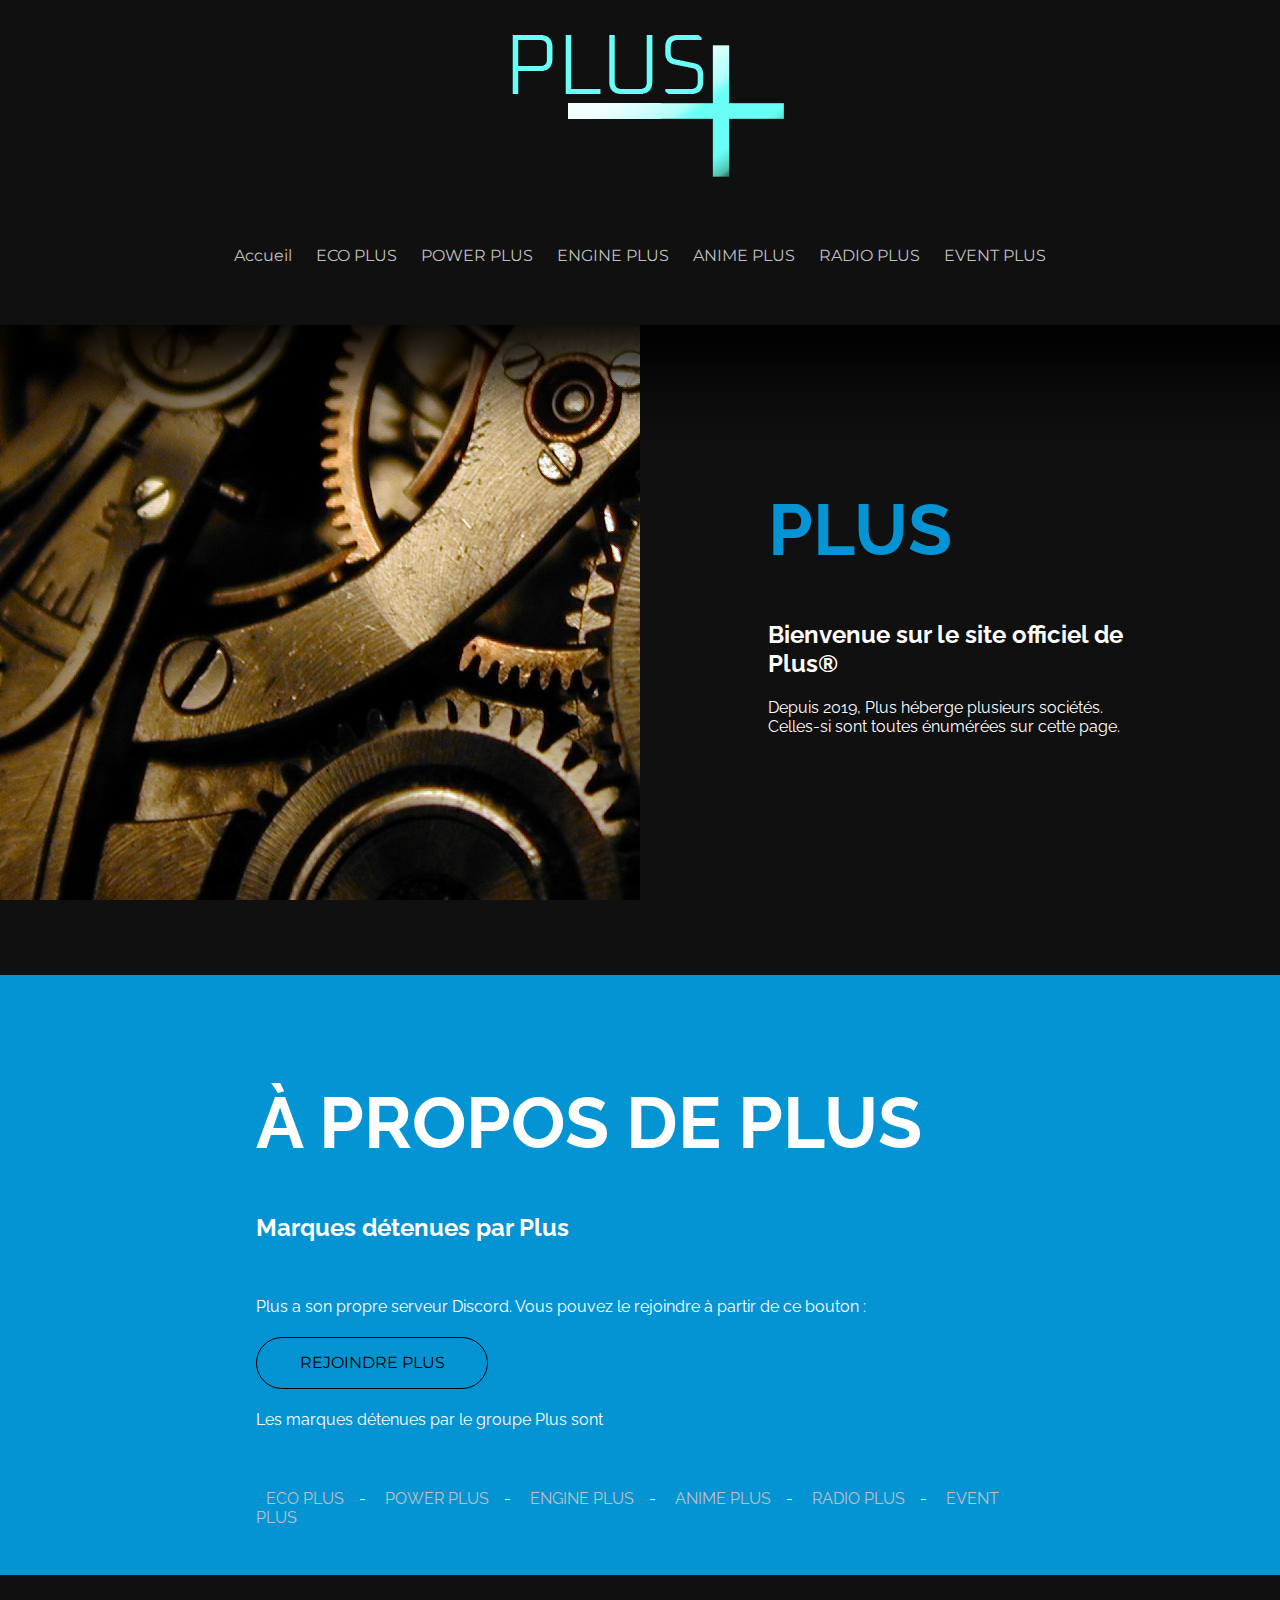
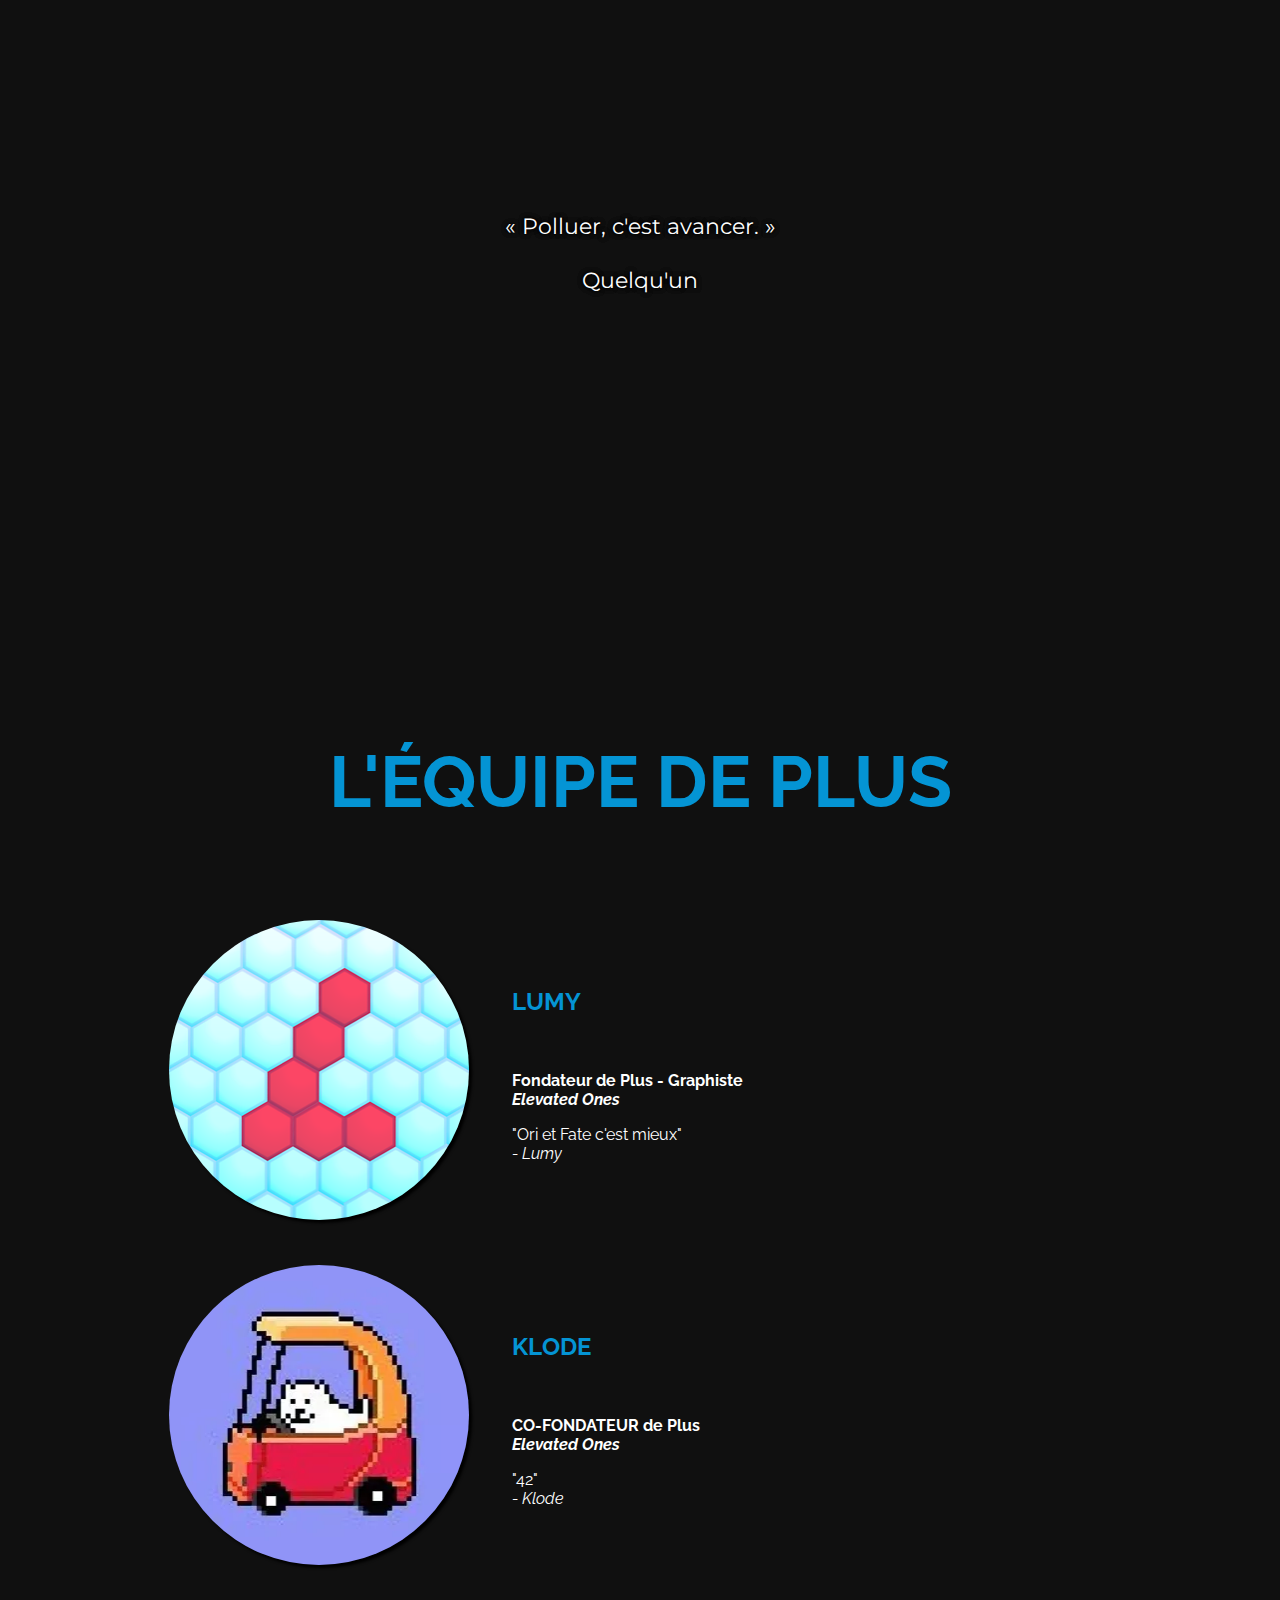
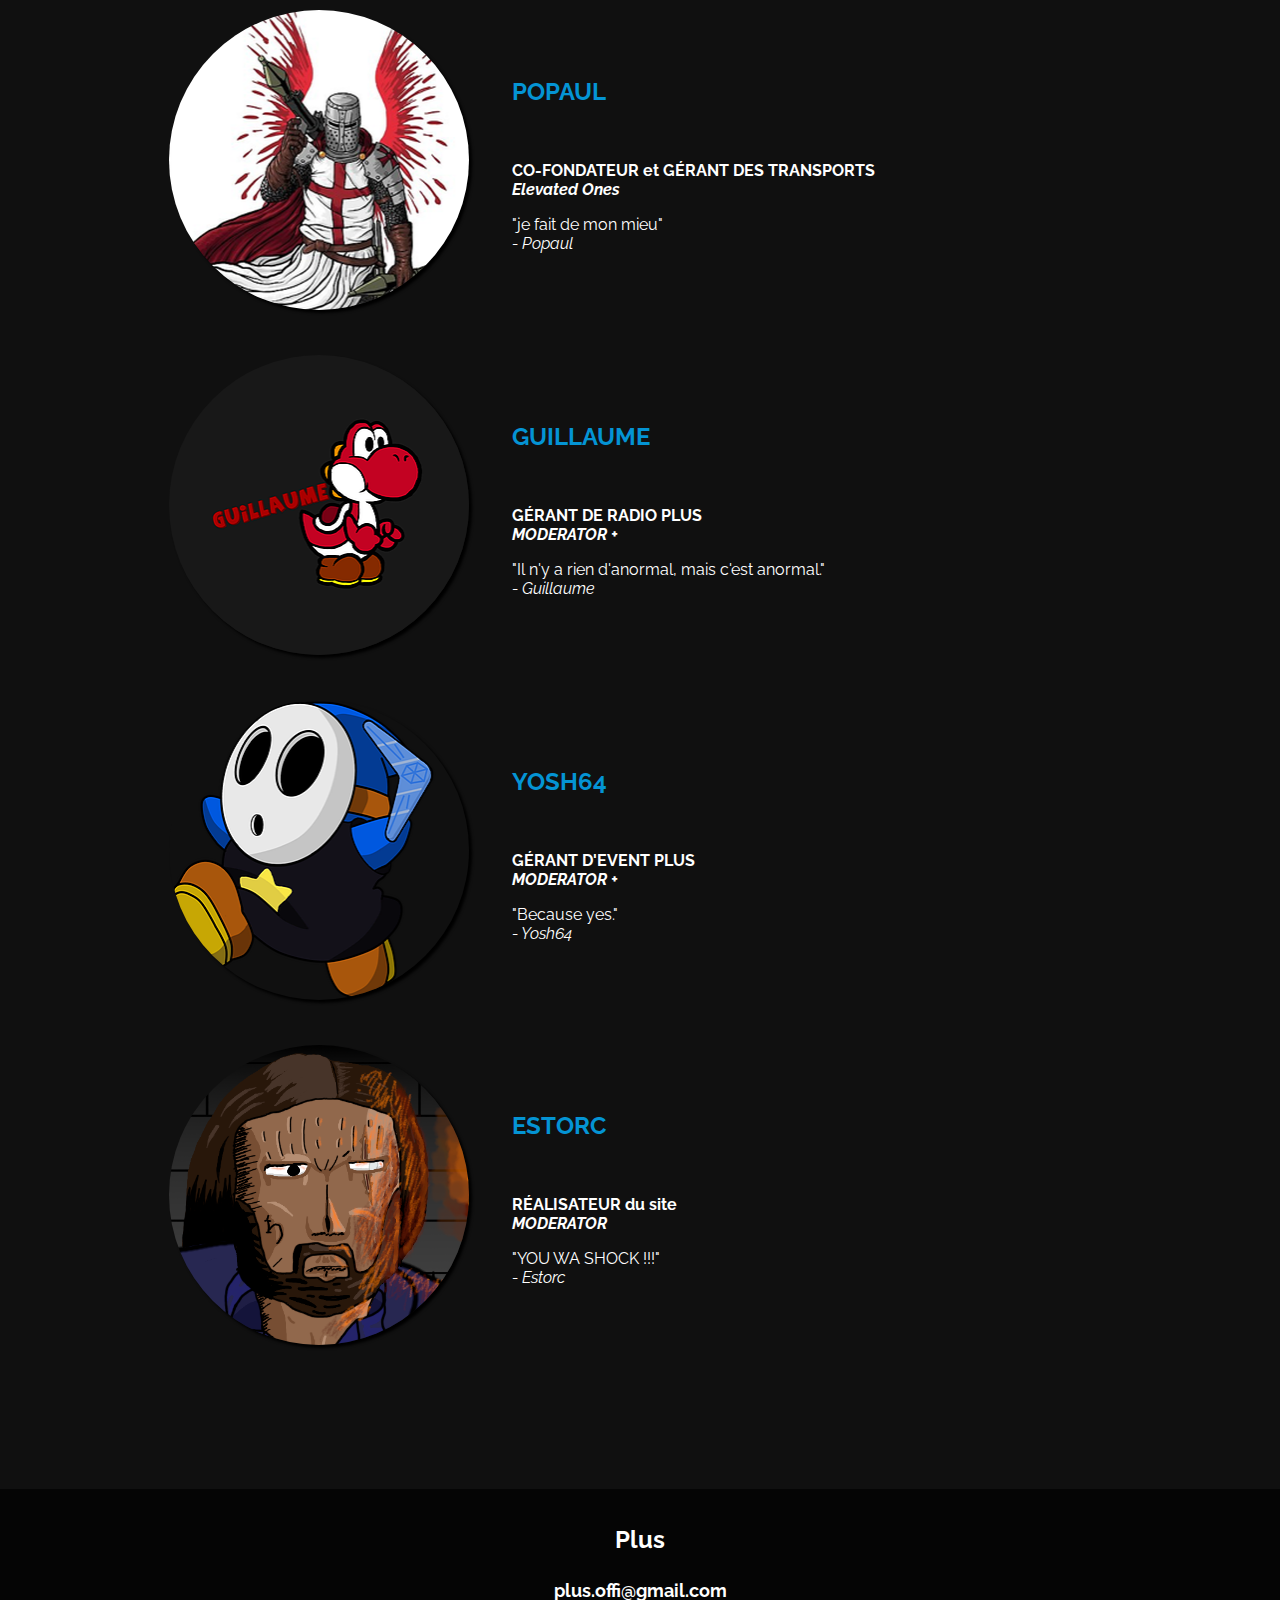
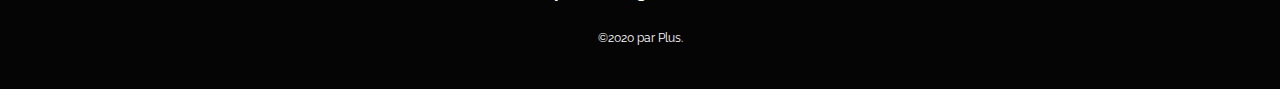
<file: index.html>
<html lang="fr" prefix="og: http://ogp.me/ns#">

	<head>
	  <meta charset="utf-8">
	  <title>Acceuil | Plus</title>
	  <link rel="stylesheet" href="style.css">
	  <script src="https://code.jquery.com/jquery-1.9.1.js"></script>
	  <script src="script.js"></script>
	  <link href="https://fonts.googleapis.com/css?family=Press+Start+2P&display=swap" rel="stylesheet">
	  <link href="https://fonts.googleapis.com/css2?family=Yanone+Kaffeesatz:wght@700&display=swap" rel="stylesheet">
	  <meta property="og:image" content="https://plus-corp.github.io/Plus/images/plus_logo.png" />
	  <meta property="og:description" 
		content="Le site officiel de Plus." />
	  <meta property="og:url" content="https://plus-corp.github.io/Plus/" />
	  <meta property="og:title" content="Plus" />
	  <meta property="og:site_name" content="Plus" />
	  <link rel="icon" href="images/plus_icon.png" />
	</head>

	<body>
	  <div class="titlelogo"> 
	  <a href="index.html">
		<img src="images/plus_logo.png">
	  </a>
	  </div>
	
	  <div class="topmenu">
		<a href="index.html"><p>Accueil</p></a>
		<a href="eco-plus.html"><p>ECO PLUS</p></a>
		<a href="power-plus.html"><p>POWER PLUS</p></a>
		<a href="engine-plus.html"><p>ENGINE PLUS</p></a>
		<a href="anime-plus.html"><p>ANIME PLUS</p></a>
		<a href="radio-plus.html"><p>RADIO PLUS</p></a>
		<a href="event-plus.html"><p>EVENT PLUS</p></a>
	  </div>
	  
	  
	  <div class="plusengineanddescription">
		  <div class="engine" id="floater">
		  
		  </div>
		  
		  <div class="plusdescription">
			<div class="plusdescription2"><br /><br /><br /><br /><br /><br />
			  <h1>PLUS</h1>
			  <h2>Bienvenue sur le site officiel de Plus®</h2>
			  <p>Depuis 2019, Plus héberge plusieurs sociétés. Celles-si sont toutes énumérées sur cette page.</p>
			</div>
		  </div>
	  </div>
	    <div style="height:600px;" class="plusabout">
		  <div class="plusabout2"><br /><br /><br />
		    <h1>À PROPOS DE PLUS</h1>
		    <h2>Marques détenues par Plus</h2></br>
		    <p>Plus a son propre serveur Discord. Vous pouvez le rejoindre à partir de ce bouton :</p>
			  <div style="width:50px;margin-top:-30px;margin-bottom:-30px;" class="buttondiscord2">
			  <a href="https://discord.gg/Fqwz2Uk"><p style="line-height: 50px;">REJOINDRE PLUS</p></a>
			  </div>
		    <p>Les marques détenues par le groupe Plus sont</p>
			  <div class="plusaboutmenu">
				<a href="eco-plus.html"><p>ECO PLUS</p></a><p style="color:white">-</p>
				<a href="power-plus.html"><p>POWER PLUS</p></a><p style="color:white">-</p>
				<a href="engine-plus.html"><p>ENGINE PLUS</p></a><p style="color:white">-</p>
				<a href="anime-plus.html"><p>ANIME PLUS</p></a><p style="color:white">-</p>
				<a href="radio-plus.html"><p>RADIO PLUS</p></a><p style="color:white">-</p>
				<a href="event-plus.html"><p>EVENT PLUS</p></a>
			  </div>
	      </div>
	    </div>
		
		  <div class="pluspollution" id="floater2">
		  </div><br /><br /><br /><br /><br /><br /><br /><br /><br /><br /><br /><br />
			<p class="pluspollution2">« Polluer, c'est avancer. »<br /><br />Quelqu'un</p>
			
	    <div class="pluscrew">
		    <h1>L'ÉQUIPE DE PLUS</h1><br /><br />
		  <div class="pluscrew2"><br /><br /><br />
		  <a style="top:10px" class="profil-img" href="https://www.youtube.com/channel/UCdfeDrcn7C-0jWDe8SZ1ZtA"><img src="images/l_logo.webp" alt="Image de Lumy" /></a>
		  <a style="top:355px" class="profil-img" href="https://www.youtube.com/channel/UCUM5G1ubvl8hfU4LRF_1U_A"><img src="images/annoying dog car.webp" alt="Image de Klode" /></a>
		  <a style="top:700px" class="profil-img" href="index.html"><img src="images/popaul.webp" alt="Image de Popaul" /></a>
		  <a style="top:1045px" class="profil-img" href="https://www.youtube.com/channel/UC2__LYQ31kkMTC3NRRCzekA"><img src="images/logo_guigui.webp" alt="Image de Guillaume" /></a>
		  <a style="top:1390px" class="profil-img" href="https://www.youtube.com/channel/UCdnAWqnRiOZEXLNMsnhgmxQ"><img src="images/blue_shy_guy.webp" alt="Image de Yosh64" /></a>
		  <a style="top:1735px" class="profil-img" href="https://www.youtube.com/channel/UCkPvXHZi_QuzxvKqiYtuy7g"><img src="images/estorc.png" alt="Image de Estorc" /></a>
		    <h2>LUMY</h2></br>
		    <strong><p>Fondateur de Plus - Graphiste<br /><i>Elevated Ones</i></p></strong>
		    <p>"Ori et Fate c'est mieux"<br /><i>- Lumy</i></p><br /><br /><br /><br /><br /><br /><br />
		    <h2>KLODE</h2></br>
		    <strong><p>CO-FONDATEUR de Plus<br /><i>Elevated Ones</i></p></strong>
		    <p>"42"<br /><i>- Klode</i></p><br /><br /><br /><br /><br /><br /><br />
		    <h2>POPAUL</h2></br>
		    <strong><p>CO-FONDATEUR et GÉRANT DES TRANSPORTS<br /><i>Elevated Ones</i></p></strong>
		    <p>"je fait de mon mieu"<br /><i>- Popaul</i></p><br /><br /><br /><br /><br /><br /><br />
		    <h2>GUILLAUME</h2></br>
		    <strong><p>GÉRANT DE RADIO PLUS<br /><i>MODERATOR +</i></p></strong>
		    <p>"Il n'y a rien d'anormal, mais c'est anormal."<br /><i>- Guillaume</i></p><br /><br /><br /><br /><br /><br /><br />
		    <h2>YOSH64</h2></br>
		    <strong><p>GÉRANT D'EVENT PLUS<br /><i>MODERATOR +</i></p></strong>
		    <p>"Because yes."<br /><i>- Yosh64</i></p><br /><br /><br /><br /><br /><br /><br />
		    <h2>ESTORC</h2></br>
		    <strong><p>RÉALISATEUR du site<br /><i>MODERATOR</i></p></strong>
		    <p>"YOU WA SHOCK !!!"<br /><i>- Estorc</i></p><br /><br /><br /><br /><br /><br /><br />
	      </div>
	    </div>
		
	    <div class="plusinfo">
		  <div class="plusinfo2"><br /><br /><br />
		    <h1>Plus</h1>
		    <a style="color:white" href="mailto:plus.offi@gmail.com"><h2>plus.offi@gmail.com</h2></a></br>
		    <p>©2020 par Plus.</p>
	      </div>
	    </div>
		
	</body>
</html>
</file>
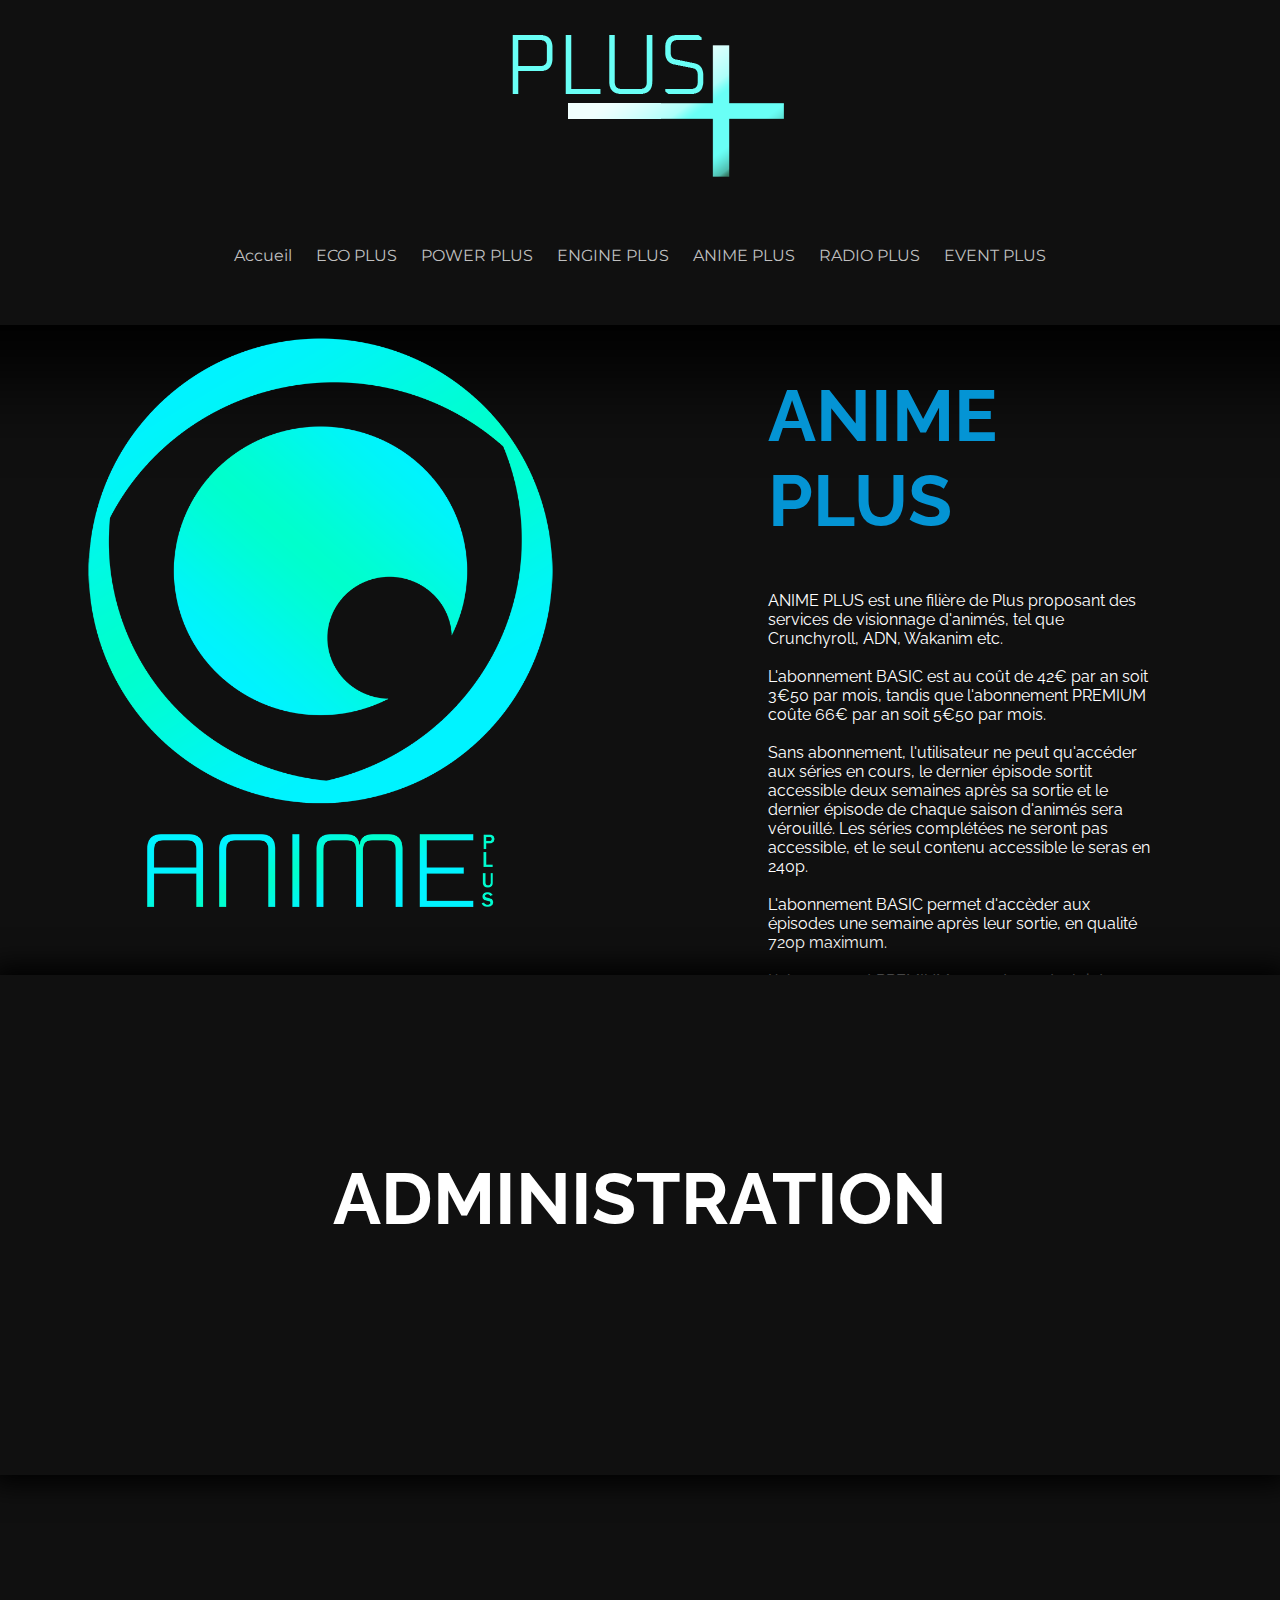
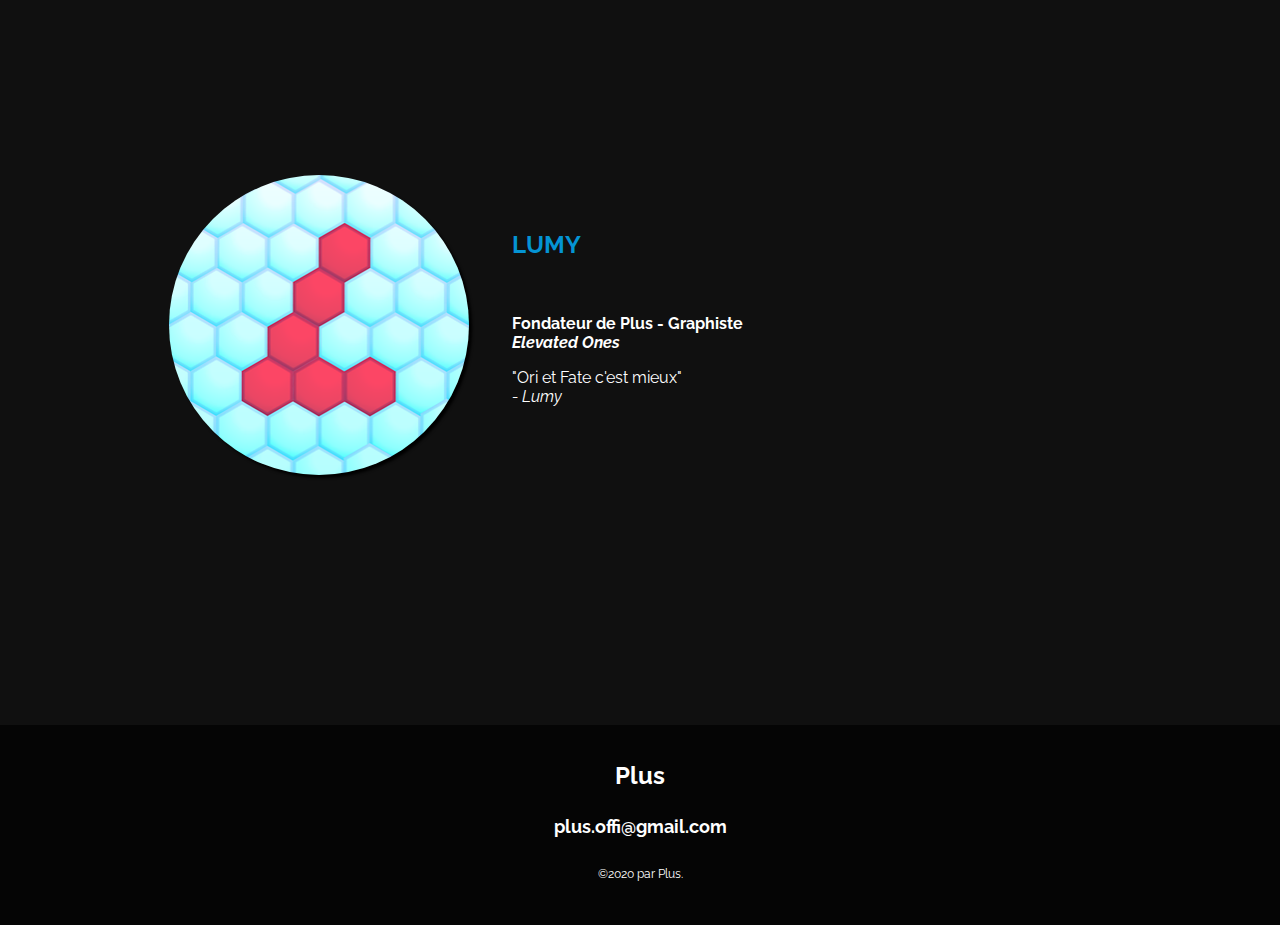
<file: anime-plus.html>
<html lang="fr" prefix="og: http://ogp.me/ns#">

	<head>
	  <meta charset="utf-8">
	  <title>ANIME PLUS | Plus</title>
	  <link rel="stylesheet" href="style.css">
	  <script src="https://code.jquery.com/jquery-1.9.1.js"></script>
	  <script src="script.js"></script>
	  <link href="https://fonts.googleapis.com/css?family=Press+Start+2P&display=swap" rel="stylesheet">
	  <link href="https://fonts.googleapis.com/css2?family=Yanone+Kaffeesatz:wght@700&display=swap" rel="stylesheet">
	  <meta property="og:image" content="https://plus-corp.github.io/Plus/images/icon.png" />
	  <meta property="og:description" 
		content="Le site officiel de Plus." />
	  <meta property="og:url" content="https://plus-corp.github.io/Plus/" />
	  <meta property="og:title" content="Plus" />
	  <meta property="og:site_name" content="Plus" />
	  <link rel="icon" href="images/plus_icon.png" />
	</head>

	<body>
	  <div class="titlelogo"> 
	  <a href="index.html">
		<img src="images/plus_logo.png">
	  </a>
	  </div>
	
	  <div class="topmenu">
		<a href="index.html"><p>Accueil</p></a>
		<a href="eco-plus.html"><p>ECO PLUS</p></a>
		<a href="power-plus.html"><p>POWER PLUS</p></a>
		<a href="engine-plus.html"><p>ENGINE PLUS</p></a>
		<a href="anime-plus.html"><p>ANIME PLUS</p></a>
		<a href="radio-plus.html"><p>RADIO PLUS</p></a>
		<a href="event-plus.html"><p>EVENT PLUS</p></a>
	  </div>
	  
	  
	  <div class="plusengineanddescription">
		  <div class="animeplus">
		  
		  </div>
		  
		  <div class="plusdescription">
			<div class="plusdescription2">
			  <h1>ANIME PLUS</h1>
			  <p>ANIME PLUS est une filière de Plus proposant des services de visionnage d'animés, tel que Crunchyroll, ADN, Wakanim etc.<br /><br />L'abonnement BASIC est au coût de 42€ par an soit 3€50 par mois, tandis que l'abonnement PREMIUM coûte 66€ par an soit 5€50 par mois.<br /><br />Sans abonnement, l'utilisateur ne peut qu'accéder aux séries en cours, le dernier épisode sortit accessible deux semaines après sa sortie et le dernier épisode de chaque saison d'animés sera vérouillé. Les séries complétées ne seront pas accessible, et le seul contenu accessible le seras en 240p.<br /><br />L'abonnement BASIC permet d'accèder aux épisodes une semaine après leur sortie, en qualité 720p maximum.<br /><br />L'abonnement PREMIUM permet quant a lui de pouvoir visionner n'importe quel épisode de chaque animé et ce juste après leur sortie, en qualité 4K Ultra HD. Il est possible de télécharger les films et séries a volonté ainsi que la possibilité de parrainer un utilisateur pour que celui-ci obtienne le BASIC pendant 14 jours. Le parrainage est disponible une fois par trimestre.</p>
			</div>
		  </div>
	  </div>
	    <div style="background-color:#101010;-webkit-box-shadow: 0px 0px 26px 9px rgba(0,0,0,0.99);-moz-box-shadow: 0px 0px 26px 9px rgba(0,0,0,0.99);box-shadow: 0px 0px 26px 9px rgba(0,0,0,0.99);" class="plusabout">
		  <div style="text-align:center;" class="plusabout2"><br /><br /><br /><br /><br /><br /><br />
		    <h1>ADMINISTRATION</h1>
	      </div>
	    </div>
			
	    <div style="heigth: 100px;top:50px;" class="pluscrew">
		  <div style="heigth:0px" class="pluscrew2"></br></br></br></br></br></br></br></br></br></br></br></br></br></br></br>
		  <a style="top:250px" class="profil-img" href="https://www.youtube.com/channel/UCdfeDrcn7C-0jWDe8SZ1ZtA"><img src="images/l_logo.webp" alt="Image de Lumy" /></a>
		    <h2>LUMY</h2></br>
		    <strong><p>Fondateur de Plus - Graphiste<br /><i>Elevated Ones</i></p></strong>
		    <p>"Ori et Fate c'est mieux"<br /><i>- Lumy</i></p>
	      </div>
	    </div>
		
	    <div style="top:350px;" class="plusinfo">
		  <div class="plusinfo2"><br /><br /><br />
		    <h1>Plus</h1>
		    <a style="color:white" href="mailto:plus.offi@gmail.com"><h2>plus.offi@gmail.com</h2></a></br>
		    <p>©2020 par Plus.</p>
	      </div>
	    </div>
		
	</body>
</html>
</file>
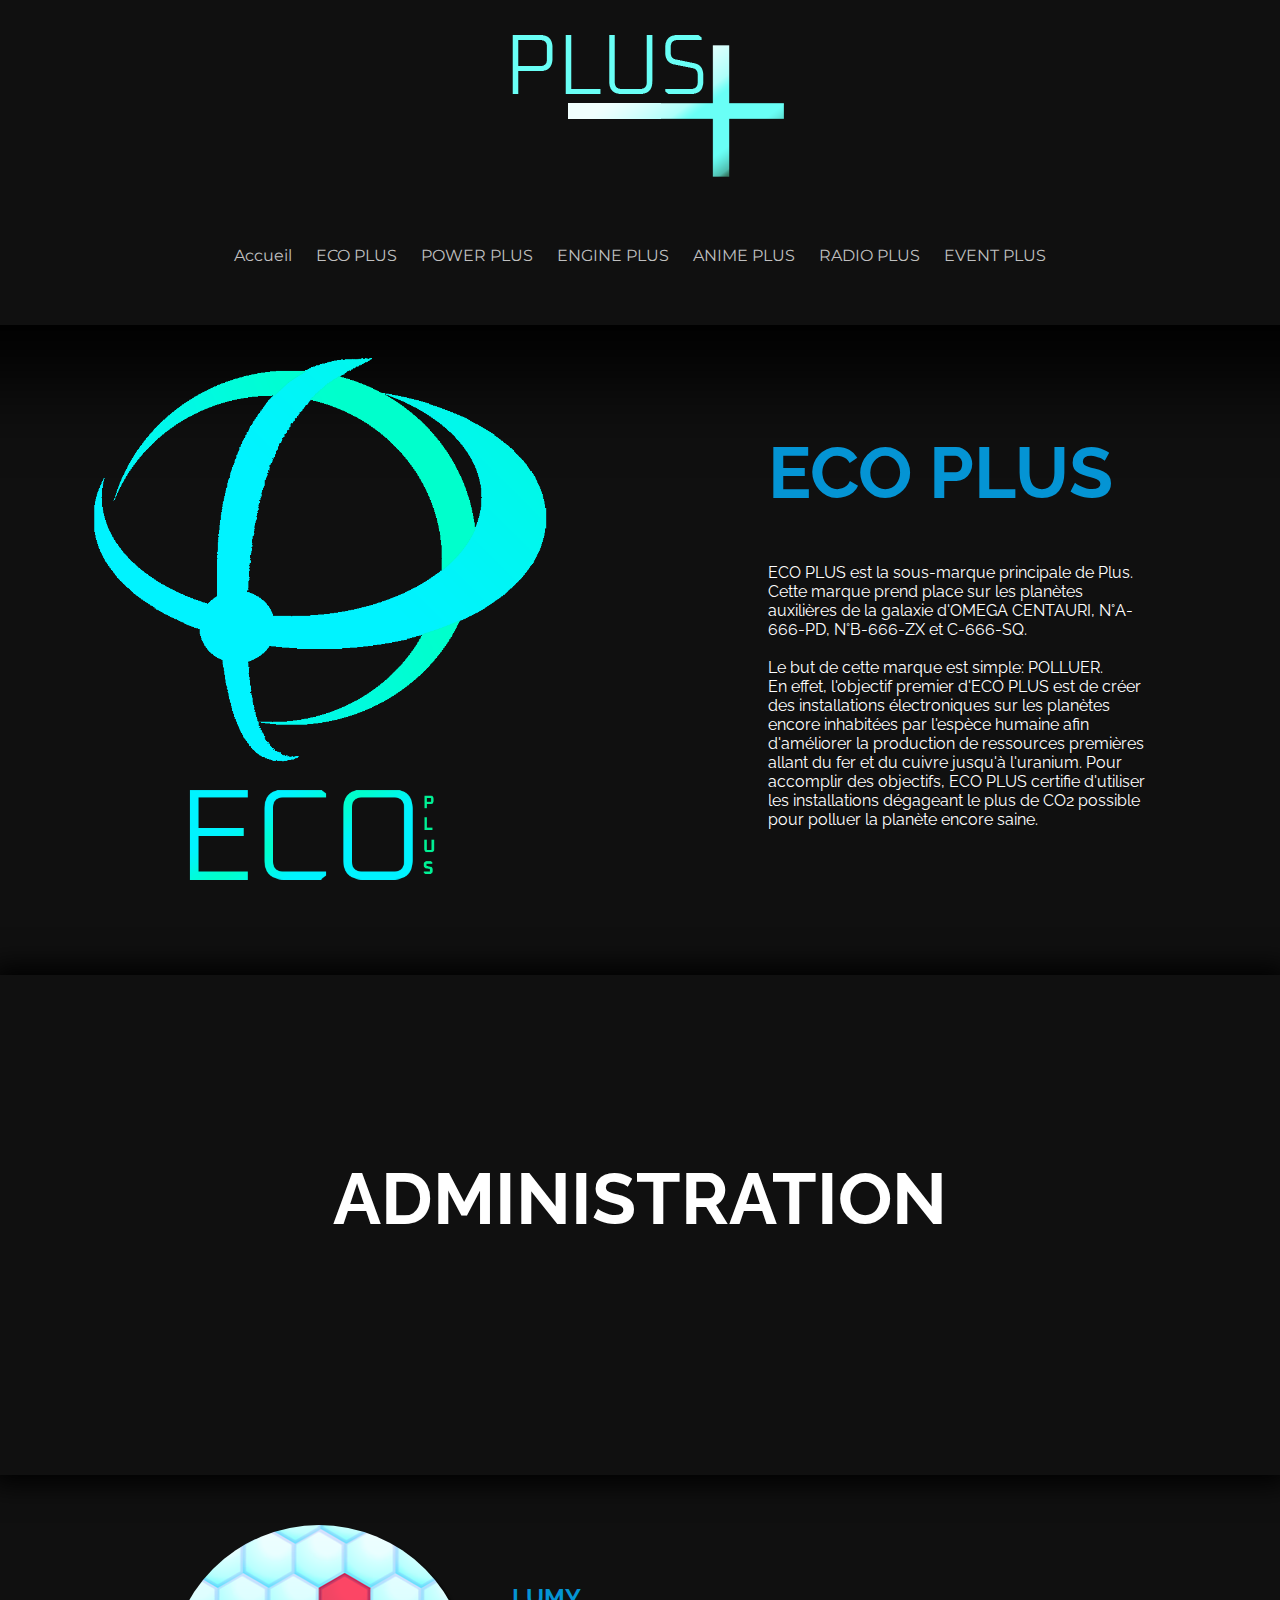
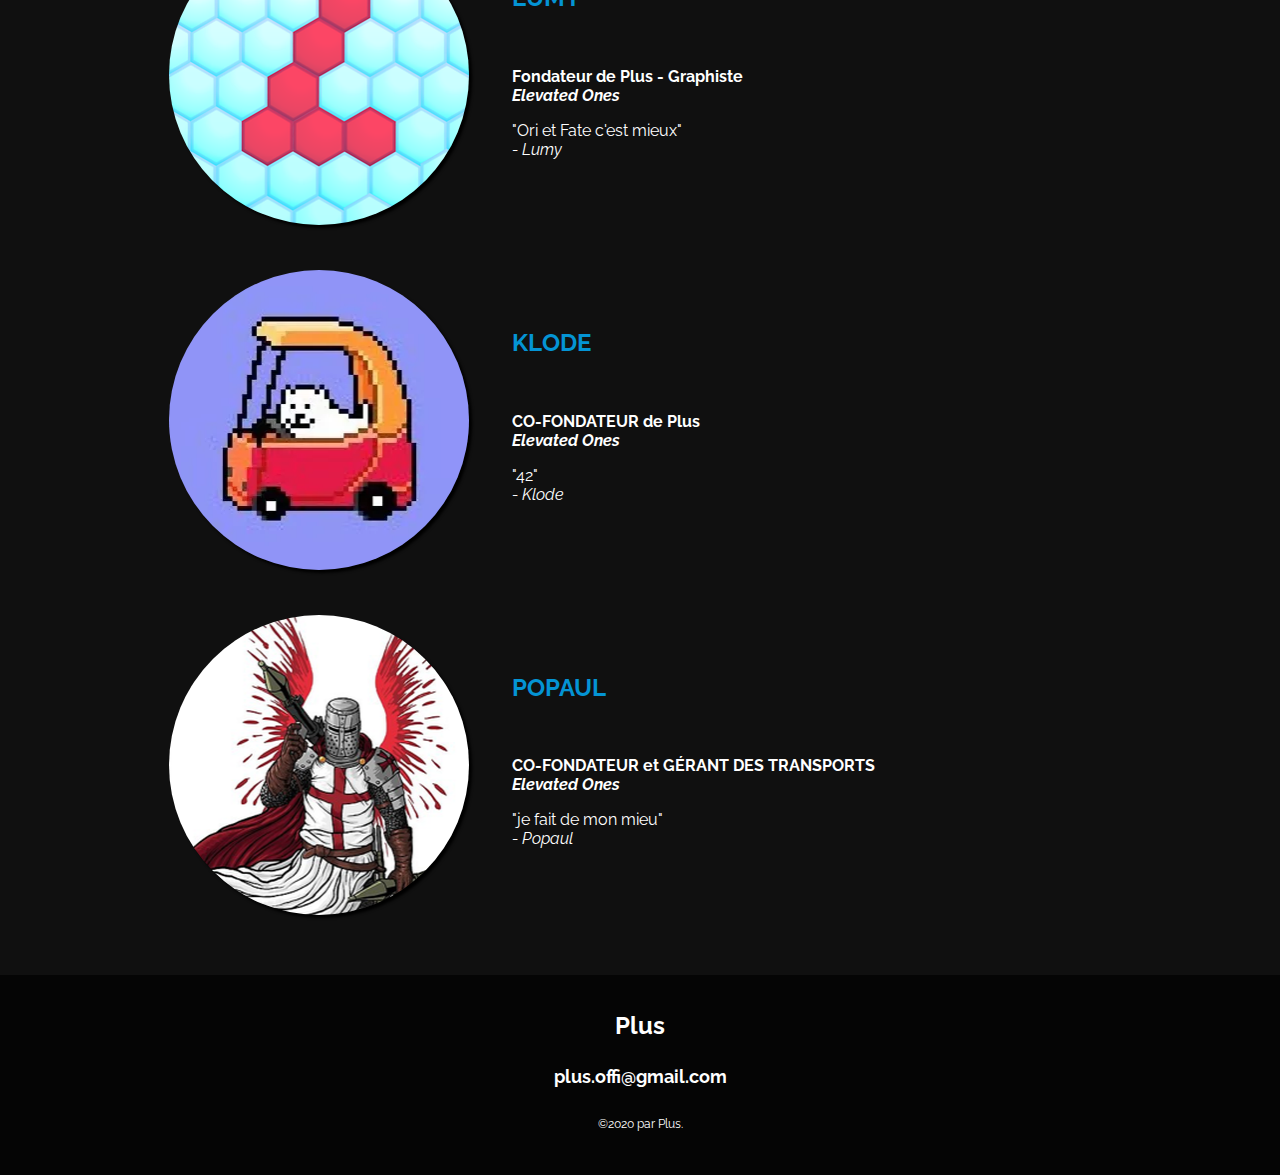
<file: eco-plus.html>
<html lang="fr" prefix="og: http://ogp.me/ns#">

	<head>
	  <meta charset="utf-8">
	  <title>ECO PLUS | Plus</title>
	  <link rel="stylesheet" href="style.css">
	  <script src="https://code.jquery.com/jquery-1.9.1.js"></script>
	  <script src="script.js"></script>
	  <link href="https://fonts.googleapis.com/css?family=Press+Start+2P&display=swap" rel="stylesheet">
	  <link href="https://fonts.googleapis.com/css2?family=Yanone+Kaffeesatz:wght@700&display=swap" rel="stylesheet">
	  <meta property="og:image" content="https://plus-corp.github.io/Plus/images/plus_logo.png" />
	  <meta property="og:description" 
		content="Le site officiel de Plus." />
	  <meta property="og:url" content="https://plus-corp.github.io/Plus/" />
	  <meta property="og:title" content="Plus" />
	  <meta property="og:site_name" content="Plus" />
	  <link rel="icon" href="images/plus_icon.png" />
	</head>

	<body>
	  <div class="titlelogo"> 
	  <a href="index.html">
		<img src="images/plus_logo.png">
	  </a>
	  </div>
	
	  <div class="topmenu">
		<a href="index.html"><p>Accueil</p></a>
		<a href="eco-plus.html"><p>ECO PLUS</p></a>
		<a href="power-plus.html"><p>POWER PLUS</p></a>
		<a href="engine-plus.html"><p>ENGINE PLUS</p></a>
		<a href="anime-plus.html"><p>ANIME PLUS</p></a>
		<a href="radio-plus.html"><p>RADIO PLUS</p></a>
		<a href="event-plus.html"><p>EVENT PLUS</p></a>
	  </div>
	  
	  
	  <div class="plusengineanddescription">
		  <div class="ecoplus">
		  
		  </div>
		  
		  <div class="plusdescription">
			<div class="plusdescription2"><br /><br /><br />
			  <h1>ECO PLUS</h1>
			  <p>ECO PLUS est la sous-marque principale de Plus.<br />Cette marque prend place sur les planètes auxilières de la galaxie d'OMEGA CENTAURI, N°A-666-PD, N°B-666-ZX et C-666-SQ.<br /><br />Le but de cette marque est simple: POLLUER.<br />En effet, l'objectif premier d'ECO PLUS est de créer des installations électroniques sur les planètes encore inhabitées par l'espèce humaine afin d'améliorer la production de ressources premières allant du fer et du cuivre jusqu'à l'uranium. Pour accomplir des objectifs, ECO PLUS certifie d'utiliser les installations dégageant le plus de CO2 possible pour polluer la planète encore saine.</p>
			</div>
		  </div>
	  </div>
	    <div style="background-color:#101010;-webkit-box-shadow: 0px 0px 26px 9px rgba(0,0,0,0.99);-moz-box-shadow: 0px 0px 26px 9px rgba(0,0,0,0.99);box-shadow: 0px 0px 26px 9px rgba(0,0,0,0.99);" class="plusabout">
		  <div style="text-align:center;" class="plusabout2"><br /><br /><br /><br /><br /><br /><br />
		    <h1>ADMINISTRATION</h1>
	      </div>
	    </div>
			
	    <div style="top:50px;" class="pluscrew">
		  <div class="pluscrew2"></br></br>
		  <a style="top:0px" class="profil-img" href="https://www.youtube.com/channel/UCdfeDrcn7C-0jWDe8SZ1ZtA"><img src="images/l_logo.webp" alt="Image de Lumy" /></a>
		  <a style="top:345px" class="profil-img" href="https://www.youtube.com/channel/UCUM5G1ubvl8hfU4LRF_1U_A"><img src="images/annoying dog car.webp" alt="Image de Klode" /></a>
		  <a style="top:690px" class="profil-img" href="index.html"><img src="images/popaul.webp" alt="Image de Popaul" /></a>
		    <h2>LUMY</h2></br>
		    <strong><p>Fondateur de Plus - Graphiste<br /><i>Elevated Ones</i></p></strong>
		    <p>"Ori et Fate c'est mieux"<br /><i>- Lumy</i></p><br /><br /><br /><br /><br /><br /><br />
		    <h2>KLODE</h2></br>
		    <strong><p>CO-FONDATEUR de Plus<br /><i>Elevated Ones</i></p></strong>
		    <p>"42"<br /><i>- Klode</i></p><br /><br /><br /><br /><br /><br /><br />
		    <h2>POPAUL</h2></br>
		    <strong><p>CO-FONDATEUR et GÉRANT DES TRANSPORTS<br /><i>Elevated Ones</i></p></strong>
		    <p>"je fait de mon mieu"<br /><i>- Popaul</i></p>
	      </div>
	    </div>
		
	    <div style="top:600px;" class="plusinfo">
		  <div class="plusinfo2"><br /><br /><br />
		    <h1>Plus</h1>
		    <a style="color:white" href="mailto:plus.offi@gmail.com"><h2>plus.offi@gmail.com</h2></a></br>
		    <p>©2020 par Plus.</p>
	      </div>
	    </div>
		
	</body>
</html>
</file>
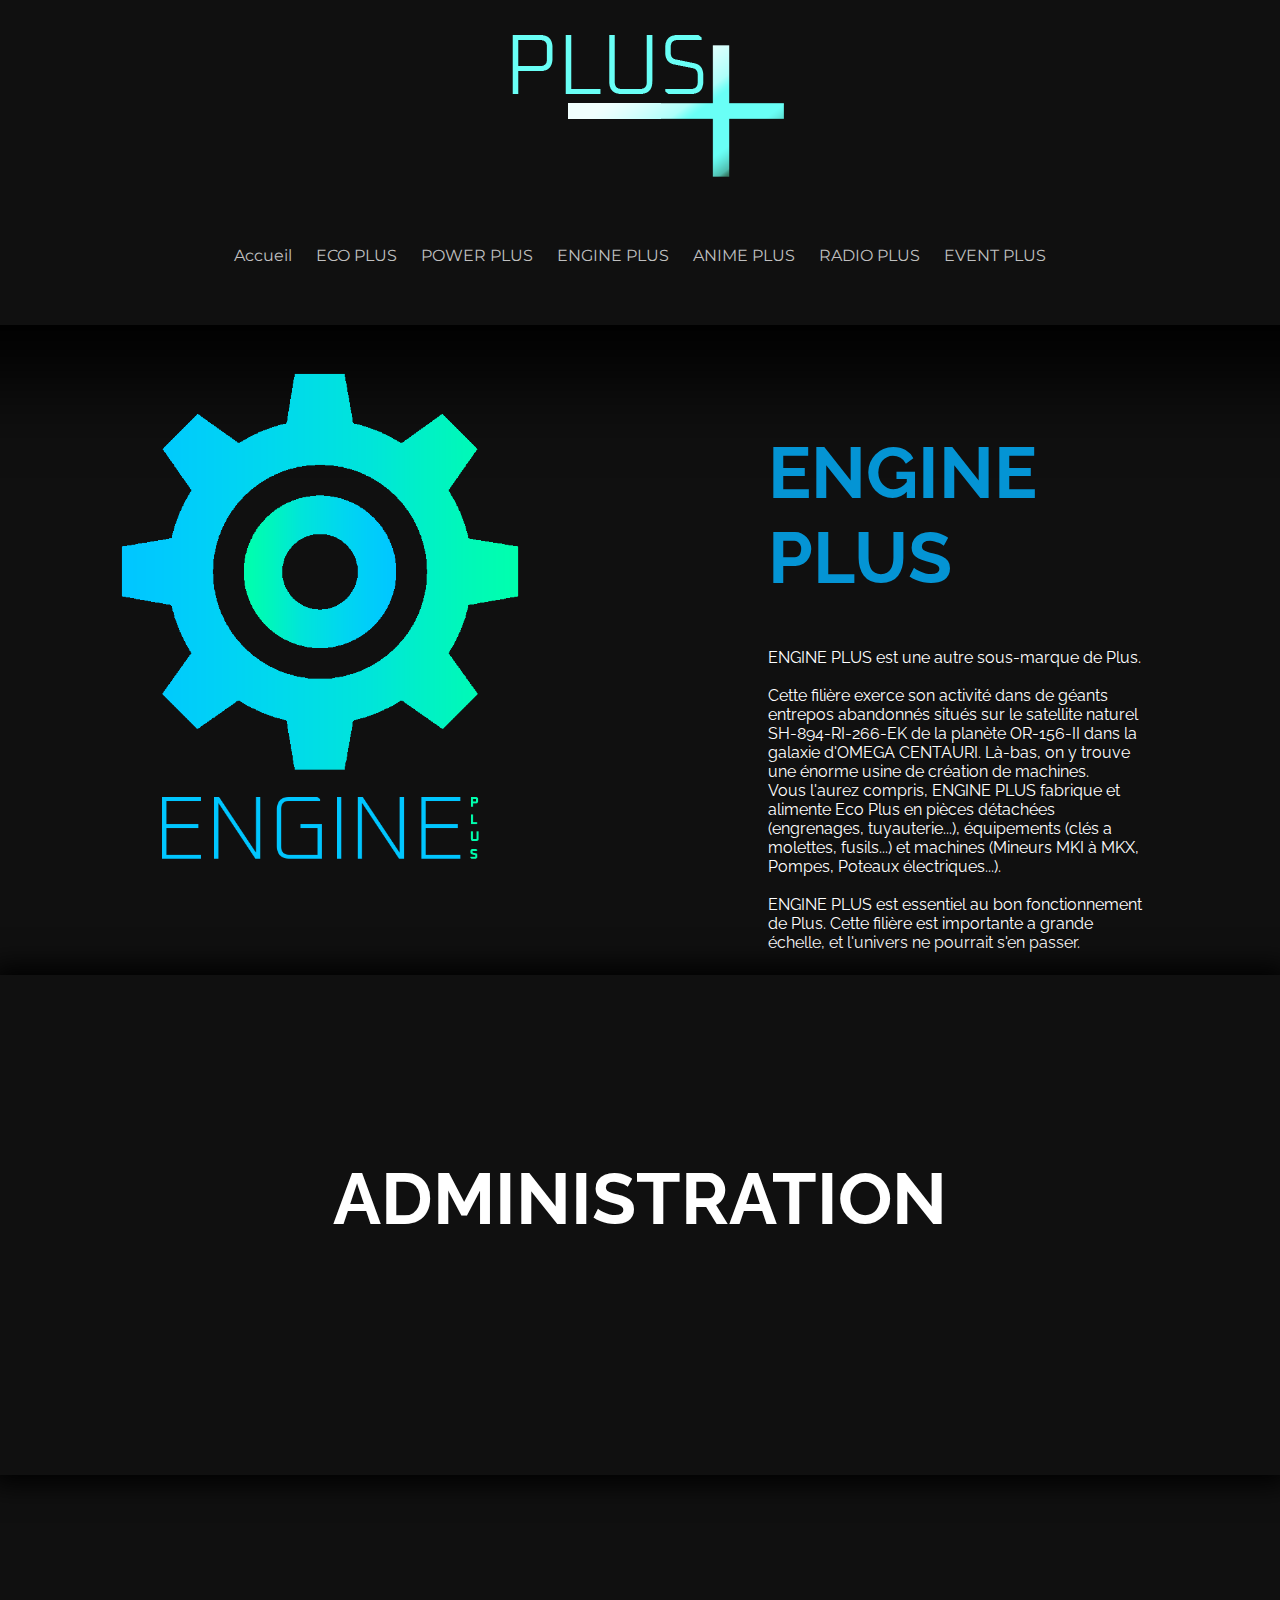
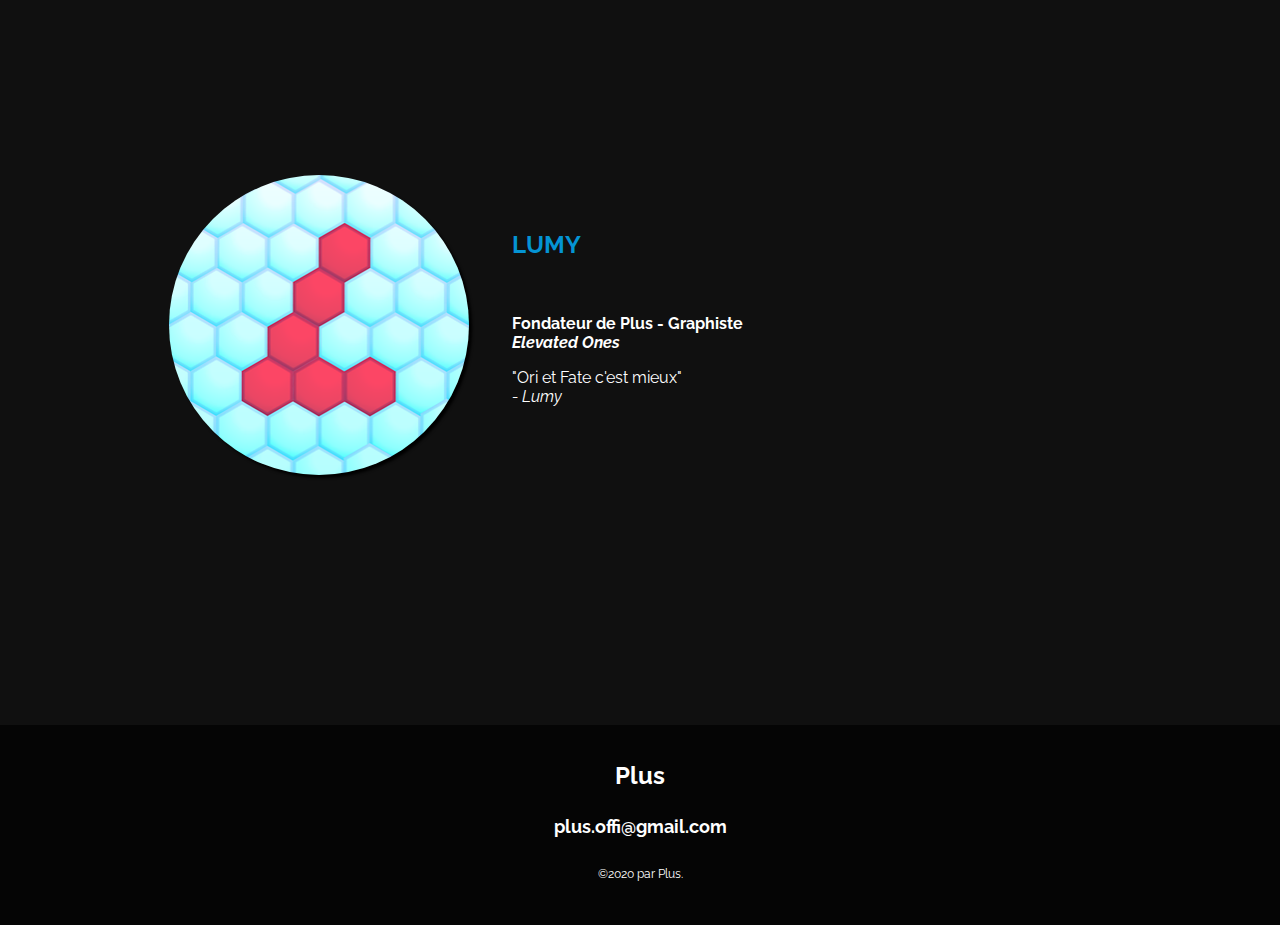
<file: engine-plus.html>
<html lang="fr" prefix="og: http://ogp.me/ns#">

	<head>
	  <meta charset="utf-8">
	  <title>ENGINE PLUS | Plus</title>
	  <link rel="stylesheet" href="style.css">
	  <script src="https://code.jquery.com/jquery-1.9.1.js"></script>
	  <script src="script.js"></script>
	  <link href="https://fonts.googleapis.com/css?family=Press+Start+2P&display=swap" rel="stylesheet">
	  <link href="https://fonts.googleapis.com/css2?family=Yanone+Kaffeesatz:wght@700&display=swap" rel="stylesheet">
	  <meta property="og:image" content="https://plus-corp.github.io/Plus/images/plus_logo.png" />
	  <meta property="og:description" 
		content="Le site officiel de Plus." />
	  <meta property="og:url" content="https://plus-corp.github.io/Plus/" />
	  <meta property="og:title" content="Plus" />
	  <meta property="og:site_name" content="Plus" />
	  <link rel="icon" href="images/plus_icon.png" />
	</head>

	<body>
	  <div class="titlelogo"> 
	  <a href="index.html">
		<img src="images/plus_logo.png">
	  </a>
	  </div>
	
	  <div class="topmenu">
		<a href="index.html"><p>Accueil</p></a>
		<a href="eco-plus.html"><p>ECO PLUS</p></a>
		<a href="power-plus.html"><p>POWER PLUS</p></a>
		<a href="engine-plus.html"><p>ENGINE PLUS</p></a>
		<a href="anime-plus.html"><p>ANIME PLUS</p></a>
		<a href="radio-plus.html"><p>RADIO PLUS</p></a>
		<a href="event-plus.html"><p>EVENT PLUS</p></a>
	  </div>
	  
	  
	  <div class="plusengineanddescription">
		  <div class="engineplus">
		  
		  </div>
		  
		  <div class="plusdescription">
			<div class="plusdescription2"><br /><br /><br />
			  <h1>ENGINE PLUS</h1>
			  <p>ENGINE PLUS est une autre sous-marque de Plus.<br /><br />Cette filière exerce son activité dans de géants entrepos abandonnés situés sur le satellite naturel SH-894-RI-266-EK de la planète OR-156-II dans la galaxie d'OMEGA CENTAURI. Là-bas, on y trouve une énorme usine de création de machines. <br />Vous l'aurez compris, ENGINE PLUS fabrique et alimente Eco Plus en pièces détachées (engrenages, tuyauterie...), équipements (clés a molettes, fusils...) et machines (Mineurs MKI à MKX, Pompes, Poteaux électriques...).<br /><br />ENGINE PLUS est essentiel au bon fonctionnement de Plus. Cette filière est importante a grande échelle, et l'univers ne pourrait s'en passer.</p>
			</div>
		  </div>
	  </div>
	    <div style="background-color:#101010;-webkit-box-shadow: 0px 0px 26px 9px rgba(0,0,0,0.99);-moz-box-shadow: 0px 0px 26px 9px rgba(0,0,0,0.99);box-shadow: 0px 0px 26px 9px rgba(0,0,0,0.99);" class="plusabout">
		  <div style="text-align:center;" class="plusabout2"><br /><br /><br /><br /><br /><br /><br />
		    <h1>ADMINISTRATION</h1>
	      </div>
	    </div>
			
	    <div style="heigth: 100px;top:50px;" class="pluscrew">
		  <div style="heigth:0px" class="pluscrew2"></br></br></br></br></br></br></br></br></br></br></br></br></br></br></br>
		  <a style="top:250px" class="profil-img" href="https://www.youtube.com/channel/UCdfeDrcn7C-0jWDe8SZ1ZtA"><img src="images/l_logo.webp" alt="Image de Lumy" /></a>
		    <h2>LUMY</h2></br>
		    <strong><p>Fondateur de Plus - Graphiste<br /><i>Elevated Ones</i></p></strong>
		    <p>"Ori et Fate c'est mieux"<br /><i>- Lumy</i></p>
	      </div>
	    </div>
		
	    <div style="top:350px;" class="plusinfo">
		  <div class="plusinfo2"><br /><br /><br />
		    <h1>Plus</h1>
		    <a style="color:white" href="mailto:plus.offi@gmail.com"><h2>plus.offi@gmail.com</h2></a></br>
		    <p>©2020 par Plus.</p>
	      </div>
	    </div>
		
	</body>
</html>
</file>
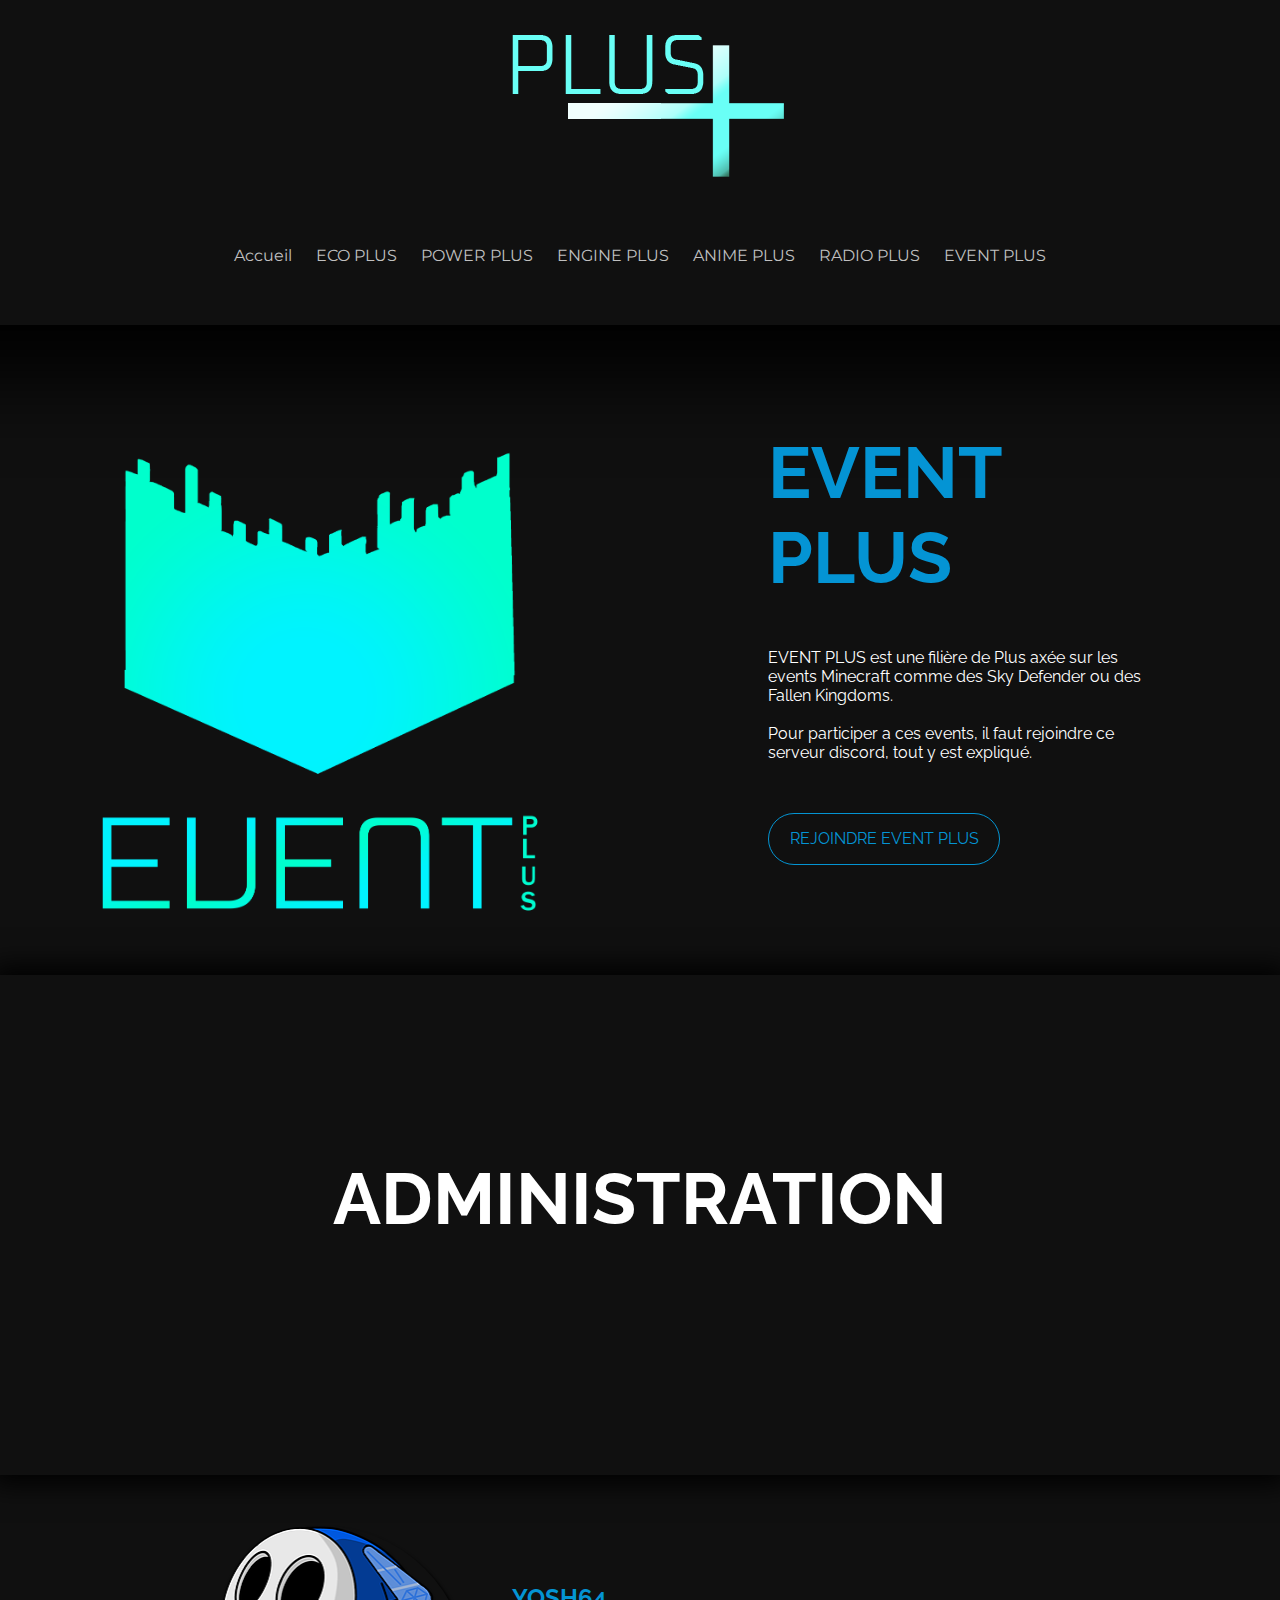
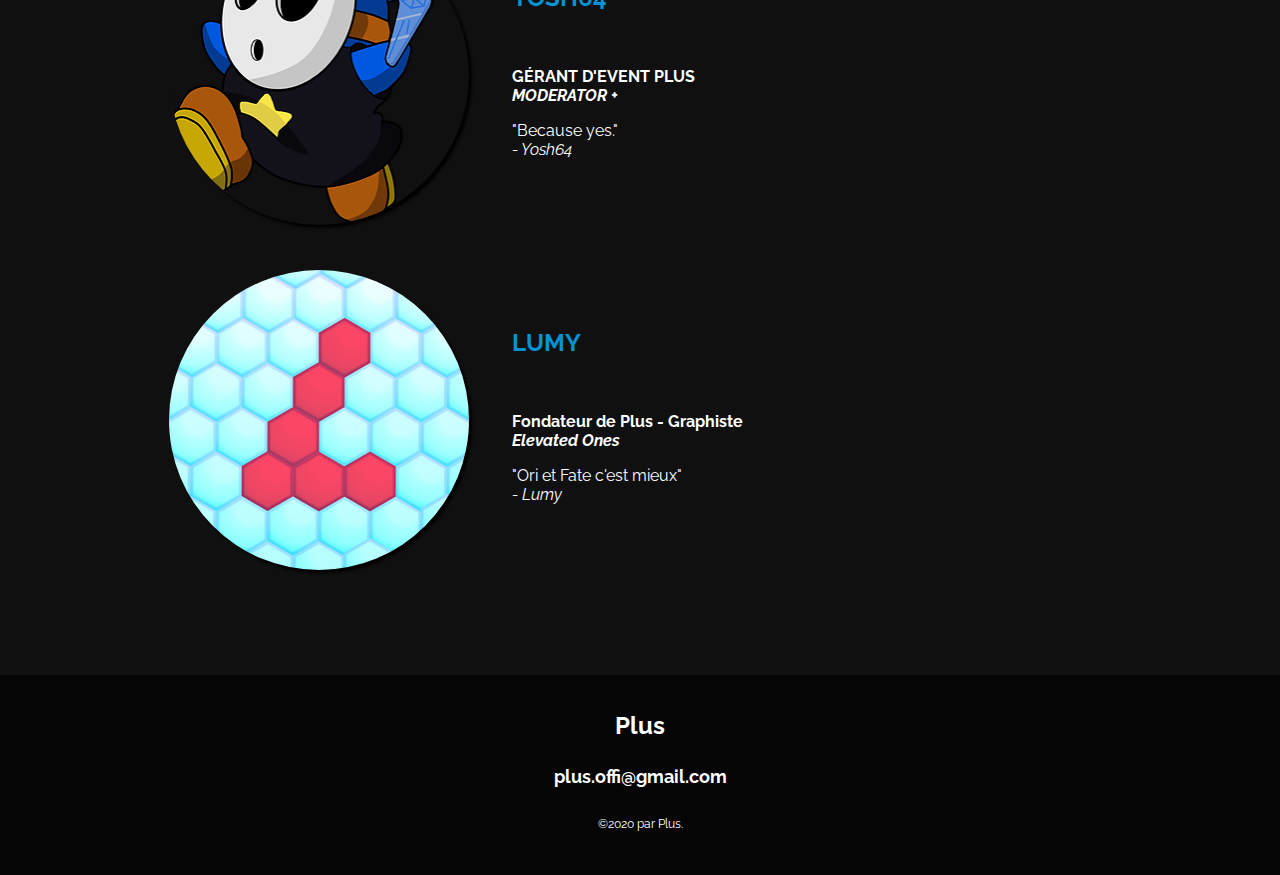
<file: event-plus.html>
<html lang="fr" prefix="og: http://ogp.me/ns#">

	<head>
	  <meta charset="utf-8">
	  <title>EVENT PLUS | Plus</title>
	  <link rel="stylesheet" href="style.css">
	  <script src="https://code.jquery.com/jquery-1.9.1.js"></script>
	  <script src="script.js"></script>
	  <link href="https://fonts.googleapis.com/css?family=Press+Start+2P&display=swap" rel="stylesheet">
	  <link href="https://fonts.googleapis.com/css2?family=Yanone+Kaffeesatz:wght@700&display=swap" rel="stylesheet">
	  <meta property="og:image" content="https://plus-corp.github.io/Plus/images/plus_logo.png" />
	  <meta property="og:description" 
		content="Le site officiel de Plus." />
	  <meta property="og:url" content="https://plus-corp.github.io/Plus/" />
	  <meta property="og:title" content="Plus" />
	  <meta property="og:site_name" content="Plus" />
	  <link rel="icon" href="images/plus_icon.png" />
	</head>

	<body>
	  <div class="titlelogo"> 
	  <a href="index.html">
		<img src="images/plus_logo.png">
	  </a>
	  </div>
	
	  <div class="topmenu">
		<a href="index.html"><p>Accueil</p></a>
		<a href="eco-plus.html"><p>ECO PLUS</p></a>
		<a href="power-plus.html"><p>POWER PLUS</p></a>
		<a href="engine-plus.html"><p>ENGINE PLUS</p></a>
		<a href="anime-plus.html"><p>ANIME PLUS</p></a>
		<a href="radio-plus.html"><p>RADIO PLUS</p></a>
		<a href="event-plus.html"><p>EVENT PLUS</p></a>
	  </div>
	  
	  
	  <div class="plusengineanddescription">
		  <div class="eventplus">
		  
		  </div>
		  
		  <div class="plusdescription">
			<div class="plusdescription2"><br /><br /><br />
			  <h1>EVENT PLUS</h1>
			  <p>EVENT PLUS est une filière de Plus axée sur les events Minecraft comme des Sky Defender ou des Fallen Kingdoms.<br /><br />Pour participer a ces events, il faut rejoindre ce serveur discord, tout y est expliqué.</p>
			  <div style="width:50px;" class="buttondiscord">
			  <a href="https://discord.gg/Fqwz2Uk"><p style="line-height: 50px;">REJOINDRE EVENT PLUS</p></a>
			  </div>
			</div>
		  </div>
	  </div>
	    <div style="background-color:#101010;-webkit-box-shadow: 0px 0px 26px 9px rgba(0,0,0,0.99);-moz-box-shadow: 0px 0px 26px 9px rgba(0,0,0,0.99);box-shadow: 0px 0px 26px 9px rgba(0,0,0,0.99);" class="plusabout">
		  <div style="text-align:center;" class="plusabout2"><br /><br /><br /><br /><br /><br /><br />
		    <h1>ADMINISTRATION</h1>
	      </div>
	    </div>
			
	    <div style="top:50px;" class="pluscrew">
		  <div class="pluscrew2"></br></br>
		  <a style="top:0px" class="profil-img" href="https://www.youtube.com/channel/UCdnAWqnRiOZEXLNMsnhgmxQ"><img src="images/blue_shy_guy.webp" alt="Image de Yosh64" /></a>
		  <a style="top:345px" class="profil-img" href="https://www.youtube.com/channel/UCdfeDrcn7C-0jWDe8SZ1ZtA"><img src="images/l_logo.webp" alt="Image de Lumy" /></a>
		    <h2>YOSH64</h2></br>
		    <strong><p>GÉRANT D'EVENT PLUS<br /><i>MODERATOR +</i></p></strong>
		    <p>"Because yes."<br /><i>- Yosh64</i></p><br /><br /><br /><br /><br /><br /><br />
		    <h2>LUMY</h2></br>
		    <strong><p>Fondateur de Plus - Graphiste<br /><i>Elevated Ones</i></p></strong>
		    <p>"Ori et Fate c'est mieux"<br /><i>- Lumy</i></p><br /><br /><br /><br /><br /><br /><br />
	      </div>
	    </div>
		
	    <div style="top:300px;" class="plusinfo">
		  <div class="plusinfo2"><br /><br /><br />
		    <h1>Plus</h1>
		    <a style="color:white" href="mailto:plus.offi@gmail.com"><h2>plus.offi@gmail.com</h2></a></br>
		    <p>©2020 par Plus.</p>
	      </div>
	    </div>
		
	</body>
</html>
</file>
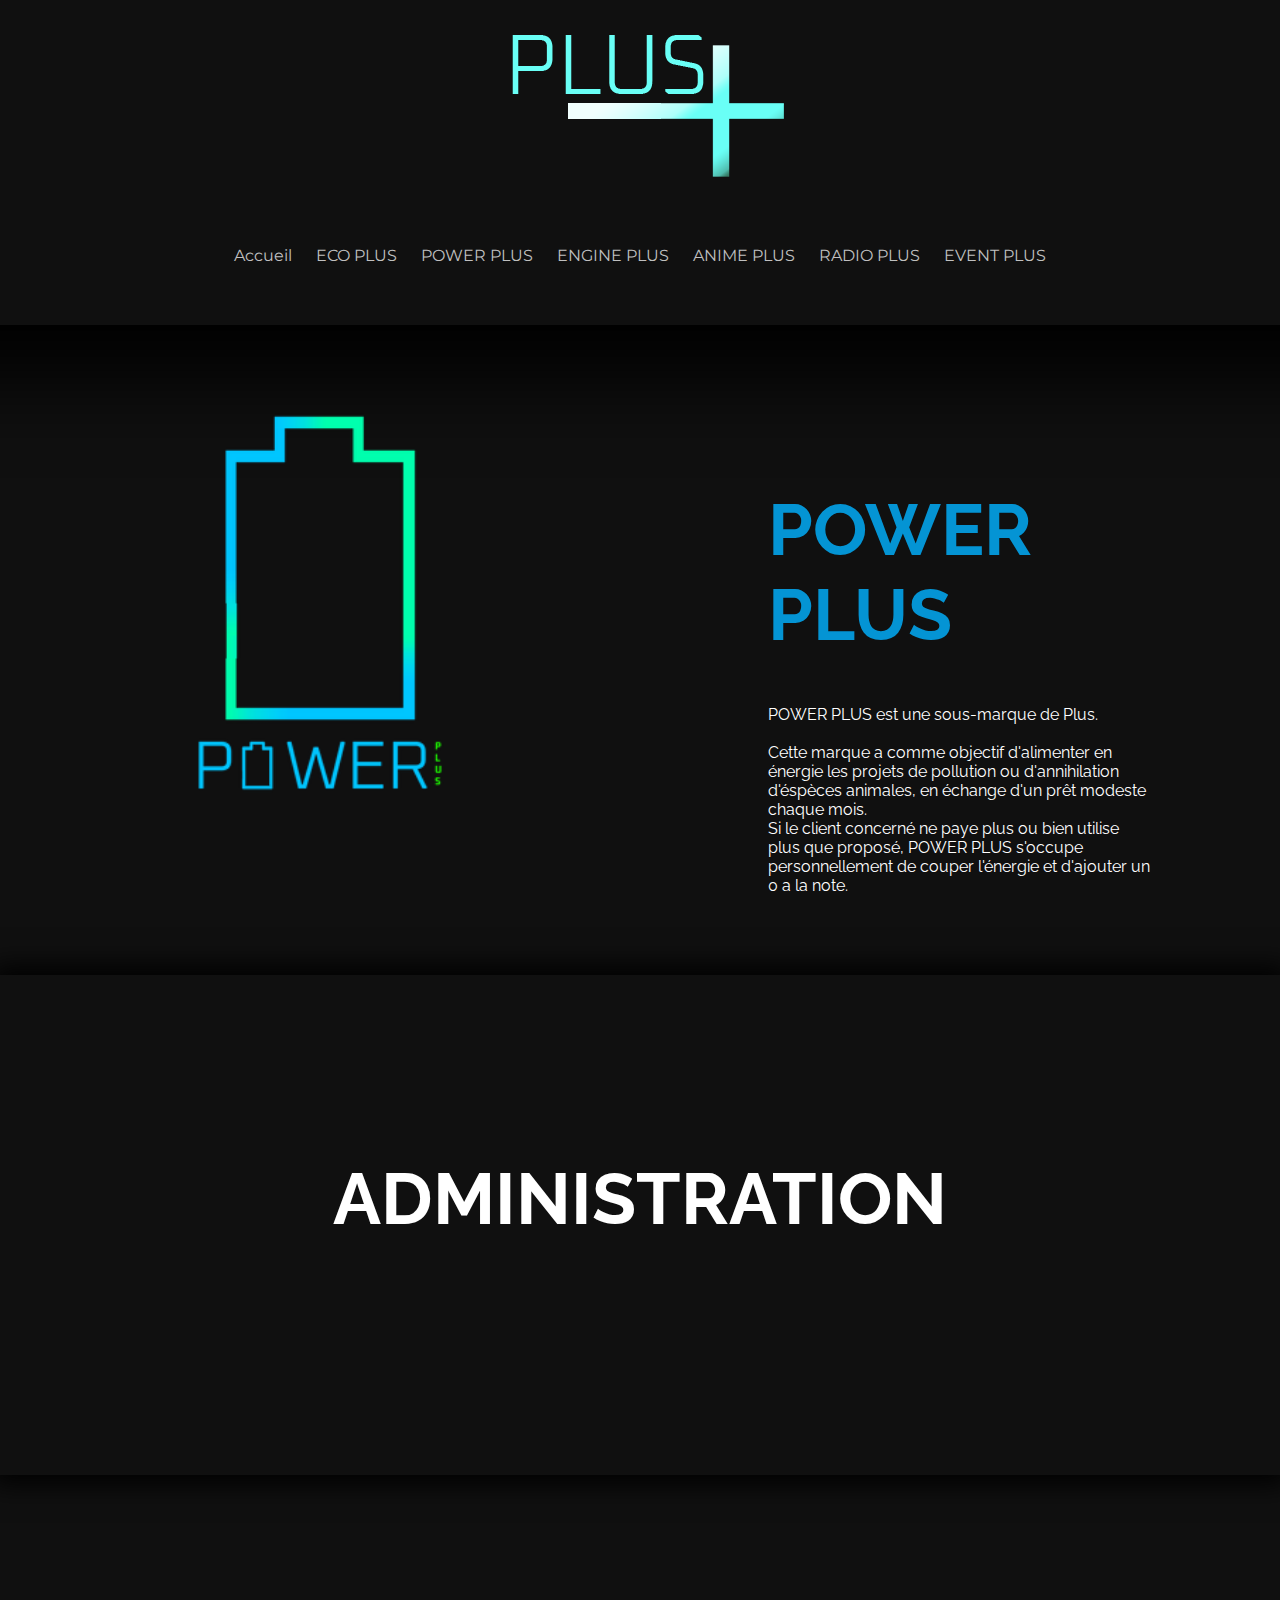
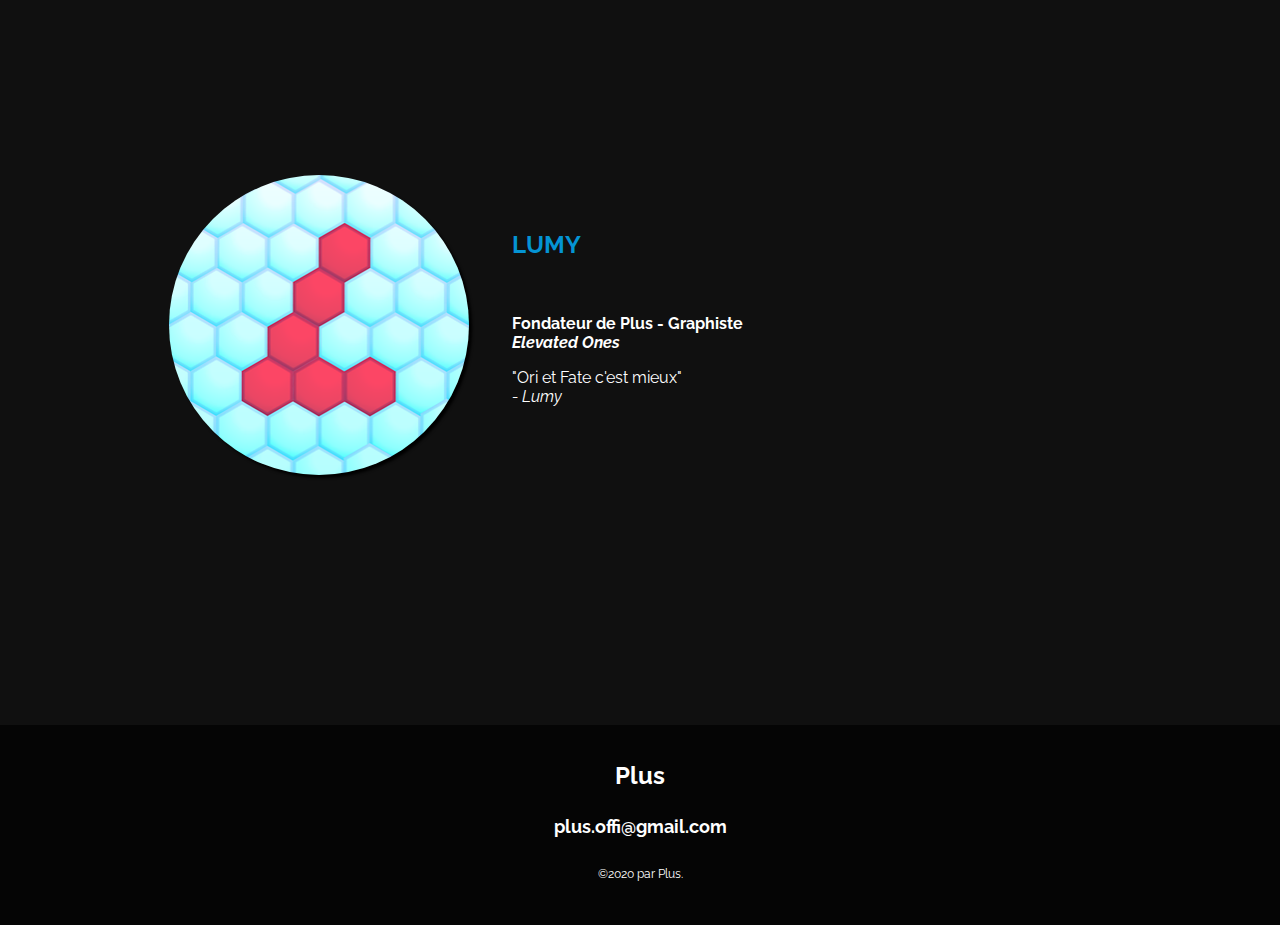
<file: power-plus.html>
<html lang="fr" prefix="og: http://ogp.me/ns#">

	<head>
	  <meta charset="utf-8">
	  <title>POWER PLUS | Plus</title>
	  <link rel="stylesheet" href="style.css">
	  <script src="https://code.jquery.com/jquery-1.9.1.js"></script>
	  <script src="script.js"></script>
	  <link href="https://fonts.googleapis.com/css?family=Press+Start+2P&display=swap" rel="stylesheet">
	  <link href="https://fonts.googleapis.com/css2?family=Yanone+Kaffeesatz:wght@700&display=swap" rel="stylesheet">
	  <meta property="og:image" content="https://plus-corp.github.io/Plus/images/plus_logo.png" />
	  <meta property="og:description" 
		content="Le site officiel de Plus." />
	  <meta property="og:url" content="https://plus-corp.github.io/Plus/" />
	  <meta property="og:title" content="Plus" />
	  <meta property="og:site_name" content="Plus" />
	  <link rel="icon" href="images/plus_icon.png" />
	</head>

	<body>
	  <div class="titlelogo"> 
	  <a href="index.html">
		<img src="images/plus_logo.png">
	  </a>
	  </div>
	
	  <div class="topmenu">
		<a href="index.html"><p>Accueil</p></a>
		<a href="eco-plus.html"><p>ECO PLUS</p></a>
		<a href="power-plus.html"><p>POWER PLUS</p></a>
		<a href="engine-plus.html"><p>ENGINE PLUS</p></a>
		<a href="anime-plus.html"><p>ANIME PLUS</p></a>
		<a href="radio-plus.html"><p>RADIO PLUS</p></a>
		<a href="event-plus.html"><p>EVENT PLUS</p></a>
	  </div>
	  
	  
	  <div class="plusengineanddescription">
		  <div class="powerplus">
		  
		  </div>
		  
		  <div class="plusdescription">
			<div class="plusdescription2"><br /><br /><br /><br /><br /><br />
			  <h1>POWER PLUS</h1>
			  <p>POWER PLUS est une sous-marque de Plus. <br /><br />Cette marque a comme objectif d'alimenter en énergie les projets de pollution ou d'annihilation d'éspèces animales, en échange d'un prêt modeste chaque mois.<br />Si le client concerné ne paye plus ou bien utilise plus que proposé, POWER PLUS s'occupe personnellement de couper l'énergie et d'ajouter un 0 a la note.</p>
			</div>
		  </div>
	  </div>
	    <div style="background-color:#101010;-webkit-box-shadow: 0px 0px 26px 9px rgba(0,0,0,0.99);-moz-box-shadow: 0px 0px 26px 9px rgba(0,0,0,0.99);box-shadow: 0px 0px 26px 9px rgba(0,0,0,0.99);" class="plusabout">
		  <div style="text-align:center;" class="plusabout2"><br /><br /><br /><br /><br /><br /><br />
		    <h1>ADMINISTRATION</h1>
	      </div>
	    </div>
			
	    <div style="heigth: 100px;top:50px;" class="pluscrew">
		  <div style="heigth:0px" class="pluscrew2"></br></br></br></br></br></br></br></br></br></br></br></br></br></br></br>
		  <a style="top:250px" class="profil-img" href="https://www.youtube.com/channel/UCdfeDrcn7C-0jWDe8SZ1ZtA"><img src="images/l_logo.webp" alt="Image de Lumy" /></a>
		    <h2>LUMY</h2></br>
		    <strong><p>Fondateur de Plus - Graphiste<br /><i>Elevated Ones</i></p></strong>
		    <p>"Ori et Fate c'est mieux"<br /><i>- Lumy</i></p>
	      </div>
	    </div>
		
	    <div style="top:350px;" class="plusinfo">
		  <div class="plusinfo2"><br /><br /><br />
		    <h1>Plus</h1>
		    <a style="color:white" href="mailto:plus.offi@gmail.com"><h2>plus.offi@gmail.com</h2></a></br>
		    <p>©2020 par Plus.</p>
	      </div>
	    </div>
		
	</body>
</html>
</file>
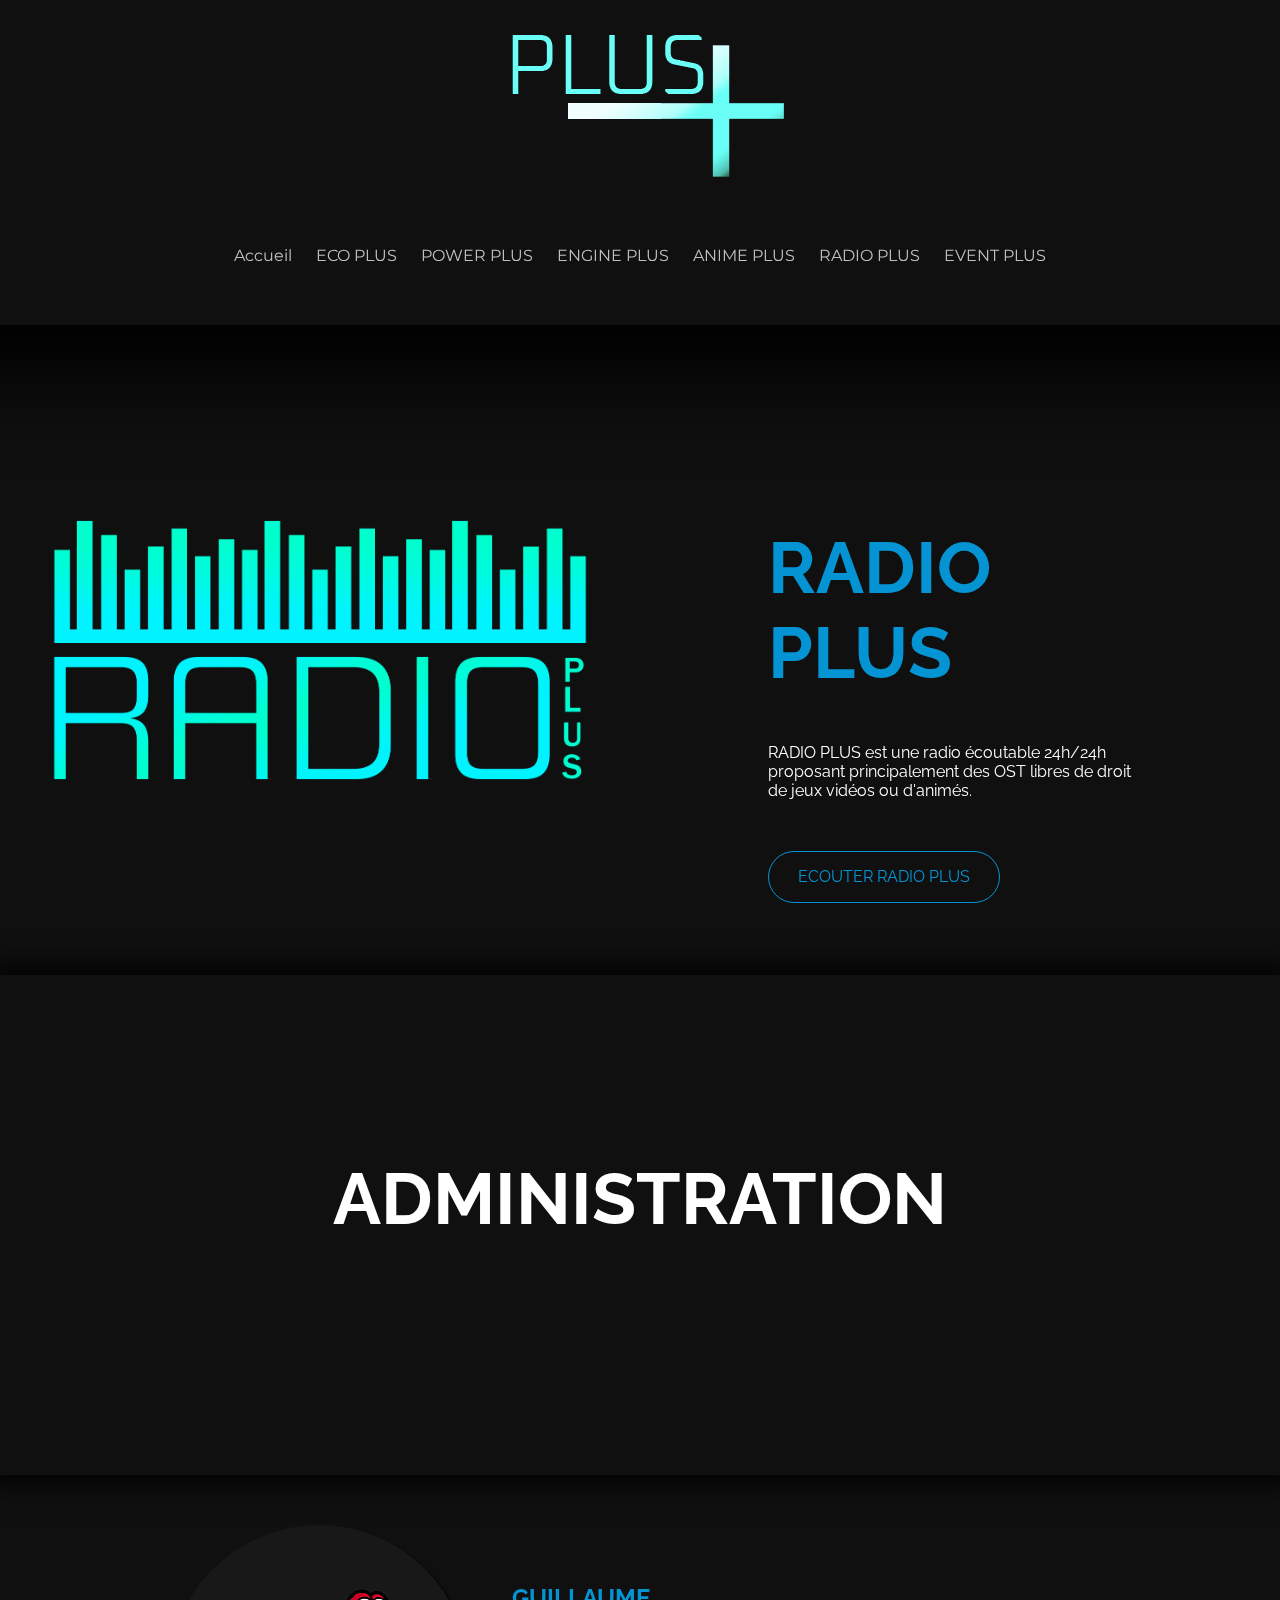
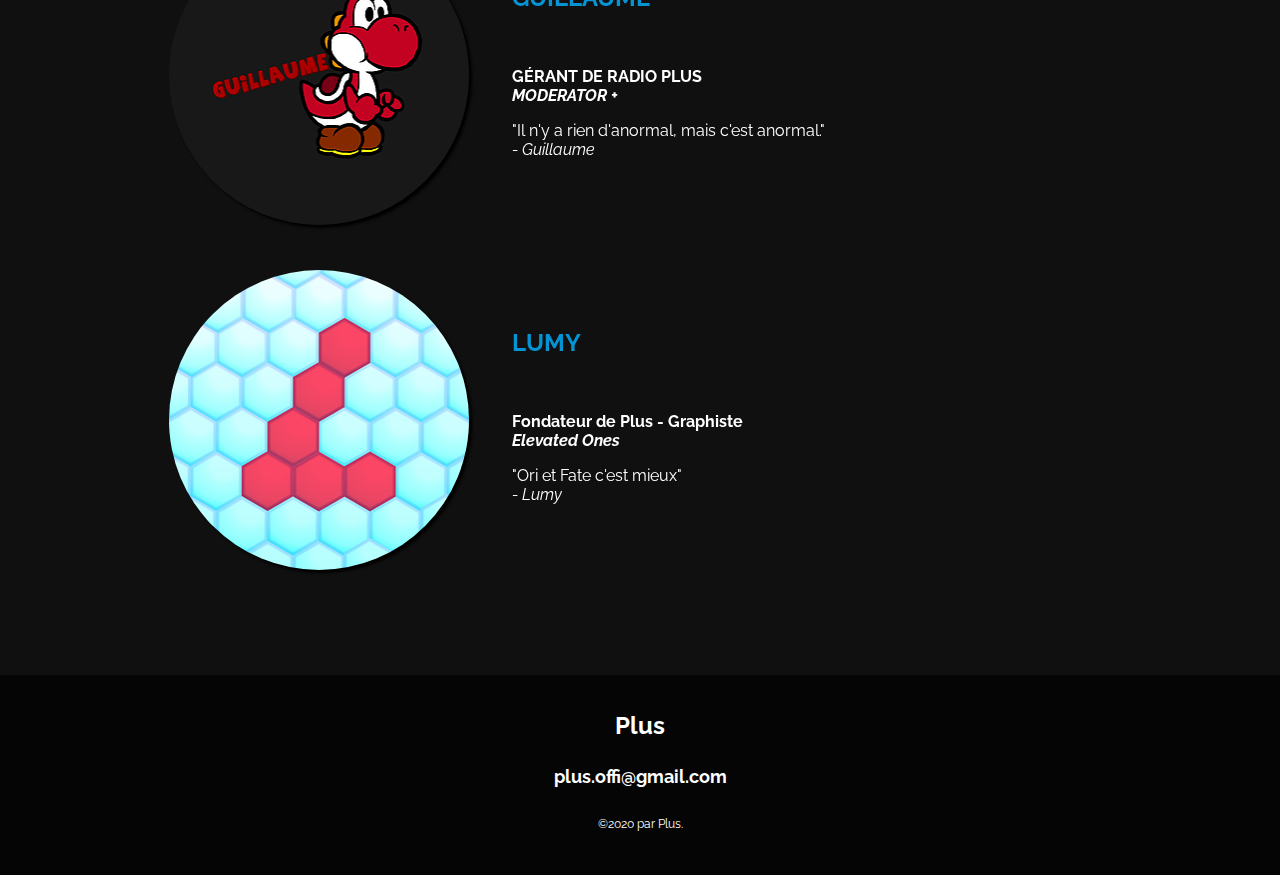
<file: radio-plus.html>
<html lang="fr" prefix="og: http://ogp.me/ns#">

	<head>
	  <meta charset="utf-8">
	  <title>RADIO PLUS | Plus</title>
	  <link rel="stylesheet" href="style.css">
	  <script src="https://code.jquery.com/jquery-1.9.1.js"></script>
	  <script src="script.js"></script>
	  <link href="https://fonts.googleapis.com/css?family=Press+Start+2P&display=swap" rel="stylesheet">
	  <link href="https://fonts.googleapis.com/css2?family=Yanone+Kaffeesatz:wght@700&display=swap" rel="stylesheet">
	  <meta property="og:image" content="https://plus-corp.github.io/Plus/images/plus_logo.png" />
	  <meta property="og:description" 
		content="Le site officiel de Plus." />
	  <meta property="og:url" content="https://plus-corp.github.io/Plus/" />
	  <meta property="og:title" content="Plus" />
	  <meta property="og:site_name" content="Plus" />
	  <link rel="icon" href="images/plus_icon.png" />
	</head>


		  <div style="text-align:center;" class="radiopopup">
		    <div class="crossradio">
		    <a href="javascript:void(0)" onclick="enableScroll()"><img src="images/cross.png" width="32px" height="32px"/></a>
			</div>
			<strong>
			<p class="songname3" id="songname">Joue Actuellement :</p>
			<div style="border:solid 3px;border-color: hsl(198, 96%, 42%);border-radius: 25px;background-color:#ffffff">
			<iframe class="songbar" id="songbar" style="border:solid 0px;" height="26px" width="100%" scrolling="no" src="http://78.129.150.144:23602/currentsong?sid=1" ></iframe>
			<br style="line-height:28px;">
			</div>
			<img style="width:auto;height:80%;margin-top:-8%" src="images/radioplus.webp" />
			</strong>
		  <canvas id="canvas"></canvas>
		  </div>
	<body>
	
	<div class="blur">
		  <div class="stop-clicking">
		  
		  </div>
		  
	  <div class="titlelogo"> 
	  <a href="index.html">
		<img src="images/plus_logo.png">
	  </a>
	  </div>
	
	  <div class="topmenu">
		<a href="index.html"><p>Accueil</p></a>
		<a href="eco-plus.html"><p>ECO PLUS</p></a>
		<a href="power-plus.html"><p>POWER PLUS</p></a>
		<a href="engine-plus.html"><p>ENGINE PLUS</p></a>
		<a href="anime-plus.html"><p>ANIME PLUS</p></a>
		<a href="radio-plus.html"><p>RADIO PLUS</p></a>
		<a href="event-plus.html"><p>EVENT PLUS</p></a>
	  </div>
	  
	  
	  <div class="plusengineanddescription">
		  <div class="radioplus">
		  
		  </div>
		  
		  <div class="plusdescription">
			<div class="plusdescription2"><br /><br /><br /><br /><br /><br /><br /><br />
			  <h1>RADIO PLUS</h1>
			  <p>RADIO PLUS est une radio écoutable 24h/24h proposant principalement des OST libres de droit de jeux vidéos ou d'animés.</p>
			  <div style="width:50px;" class="buttondiscord">
			  <a href="javascript:void(0)" onclick="disableScroll()"><p style="line-height: 50px;">ECOUTER RADIO PLUS</p></a>
			  </div>
			</div>
		  </div>
	  </div>
	    <div style="background-color:#101010;-webkit-box-shadow: 0px 0px 26px 9px rgba(0,0,0,0.99);-moz-box-shadow: 0px 0px 26px 9px rgba(0,0,0,0.99);box-shadow: 0px 0px 26px 9px rgba(0,0,0,0.99);" class="plusabout">
		  <div style="text-align:center;" class="plusabout2"><br /><br /><br /><br /><br /><br /><br />
		    <h1>ADMINISTRATION</h1>
	      </div>
	    </div>
			
	    <div style="top:50px;" class="pluscrew">
		  <div class="pluscrew2"></br></br>
		  <a style="top:0px" class="profil-img" href="https://www.youtube.com/channel/UC2__LYQ31kkMTC3NRRCzekA"><img src="images/logo_guigui.webp" alt="Image de Guillaume" /></a>
		  <a style="top:345px" class="profil-img" href="https://www.youtube.com/channel/UCdfeDrcn7C-0jWDe8SZ1ZtA"><img src="images/l_logo.webp" alt="Image de Lumy" /></a>
		    <h2>GUILLAUME</h2></br>
		    <strong><p>GÉRANT DE RADIO PLUS<br /><i>MODERATOR +</i></p></strong>
		    <p>"Il n'y a rien d'anormal, mais c'est anormal."<br /><i>- Guillaume</i></p><br /><br /><br /><br /><br /><br /><br />
		    <h2>LUMY</h2></br>
		    <strong><p>Fondateur de Plus - Graphiste<br /><i>Elevated Ones</i></p></strong>
		    <p>"Ori et Fate c'est mieux"<br /><i>- Lumy</i></p><br /><br /><br /><br /><br /><br /><br />
	      </div>
	    </div>
		
	    <div style="top:300px;" class="plusinfo">
		  <div class="plusinfo2"><br /><br /><br />
		    <h1>Plus</h1>
		    <a style="color:white" href="mailto:plus.offi@gmail.com"><h2>plus.offi@gmail.com</h2></a></br>
		    <p>©2020 par Plus.</p>
	      </div>
	    </div>
	</div>
	</body>
</html>
</file>
<file: style.css>
@import url('https://fonts.googleapis.com/css2?family=Montserrat&family=Raleway:wght@100&display=swap');
body {
background-color:#101010;
margin:0px 0;
}

.stop-clicking {
	
  position: fixed;
  background-color:hsl(0, 0%, 0%, 0%);
  visibility:hidden;
  opacity:1;
  z-index:40;
  width: 100%;
  height: 100%;
  transition: all 0.25s ease-out;
	
}

.songname {
	
font-size:72px;
font-family: 'Raleway', sans-serif;

}

.radiopopup {
	
  position: fixed;
  background-color:hsl(0, 0%, 0%, 0%);
  visibility:hidden;
  opacity:1;
  z-index:50;
  width: 60%;
  height: 60%;
  margin:10% 20%;
  transition: all 0.25s ease-out;
  border: solid 6px;
  border-color: hsl(198, 96%, 42%);
  border-radius: 25px;
	
}

.songbar {
	position:absolute;
	-webkit-animation:linear marqueelike 20s infinite ;
	-moz-animation:linear marqueelike 20s infinite ;
	-o-animation:linear marqueelike 20s infinite ;
	-ms-animation:linear marqueelike 20s infinite ;
	animation:linear marqueelike 20s infinite ;
}

@-webkit-keyframes marqueelike {
	0%, 100% {margin-left:-100%;}
	99.99% {margin-left:50%;}
 }
@-moz-keyframes marqueelike {
	0%, 100% {margin-left:-100%;}
	99.99% {margin-left:50%;}
 }
@-o-keyframes marqueelike {
	0%, 100% {margin-left:-100%;}
	99.99% {margin-left:50%;}
 }
@-ms-keyframes marqueelike {
	0%, 100% {margin-left:-100%;}
	99.99% {margin-left:50%;}
 }
@keyframes marqueelike {
	0%, 100% {margin-left:-100%;}
	99.99% {margin-left:50%;}
 }
 
 
 
 
.songbar2 {
	position:absolute;
	-webkit-animation:linear marqueelike2 25s infinite ;
	-moz-animation:linear marqueelike2 25s infinite ;
	-o-animation:linear marqueelike2 25s infinite ;
	-ms-animation:linear marqueelike2 25s infinite ;
	animation:linear marqueelike2 25s infinite ;
}

.songname3 {
	
position:absolute;
left:43%;
top:0%;
font-size:20px;
font-family: 'Raleway', sans-serif;
	
}

@-webkit-keyframes marqueelike2 {
	0%, 100% {margin-left:-200%;}
	99.99% {margin-left:50%;}
 }
@-moz-keyframes marqueelike2 {
	0%, 100% {margin-left:-200%;}
	99.99% {margin-left:50%;}
 }
@-o-keyframes marqueelike2 {
	0%, 100% {margin-left:-200%;}
	99.99% {margin-left:50%;}
 }
@-ms-keyframes marqueelike2 {
	0%, 100% {margin-left:-200%;}
	99.99% {margin-left:50%;}
 }
@keyframes marqueelike2 {
	0%, 100% {margin-left:-200%;}
	99.99% {margin-left:50%;}
 }
 
 
 
.crossradio {
	
  font-size:50px;
  text-align:right;
  margin-top:-10px;
  vertical-align:top;
	
}

#canvas {
  position: absolute;
  left: 0;
  top: 0;
  width: 100%;
  height: 100%;
  z-index:-1;
  border-radius: 25px;
}

.stop-scrolling {
  height: 100%;
  overflow: hidden;
}

.blur {
  filter: blur(0px);
}
 
.topmenu p,a {
display:inline;
color:#c0c0c0;
text-decoration:none;
position: relative;
text-align: center;
padding: 0px 5px;
transition: all 0.25s ease-out;
}

.topmenu p:hover {
color:#ffffff;
font-size:17px;
}

.topmenu {
font-family: 'Montserrat', sans-serif;
text-align: center;
margin:60px 0;
animation-name: appear3;
animation-duration: 2s;
}

.titlelogo {
margin: 0 auto;  
width: 90em;
width:346px;
height:186px;
animation-name: appear3;
animation-duration: 2s;
}

@keyframes appear1 {
  0%   {opacity: 0;transform: translate(0px, 100px);}
  100%   {opacity: 1;transform: translate(0px, 0px);}
}


@keyframes appear2 {
  0%   {opacity: 0;transform: translate(-800px, 0px);}
  100%   {opacity: 1;transform: translate(0px, 0px);}
}

@keyframes appear3 {
  0%   {opacity: 0;transform: translate(0px, -400px);}
  100%   {opacity: 1;transform: translate(0px, 0px);}
}

@keyframes appear4 {
  0%   {opacity: 0;}
  100%   {opacity: 1;}
}


.ecoplus {

position: absolute;
color:black;
width:50%;
height:650px;
background: url(images/Logo_ECO_PLUS_V2.png);
background-size:auto 100%;
background-repeat:no-repeat;
background-position-x:50%;
 z-index:1;
animation-name: appear4;
animation-duration: 4s;

}

.powerplus {

position: absolute;
color:black;
width:50%;
height:650px;
background: url(images/POWERpluslogo.webp);
background-size:auto 100%;
background-repeat:no-repeat;
background-position-x:50%;
 z-index:1;
animation-name: appear4;
animation-duration: 4s;

}

.engineplus {

position: absolute;
color:black;
width:50%;
height:650px;
background: url(images/EnginePlusLogo.webp);
background-size:auto 100%;
background-repeat:no-repeat;
background-position-x:50%;
 z-index:1;
animation-name: appear4;
animation-duration: 4s;

}

.animeplus {

position: absolute;
color:black;
width:50%;
height:650px;
background: url(images/animeplus_full.webp);
background-size:auto 100%;
background-repeat:no-repeat;
background-position-x:50%;
 z-index:1;
animation-name: appear4;
animation-duration: 4s;

}

.radioplus {

position: absolute;
color:black;
width:50%;
height:650px;
background: url(images/radioplus.webp);
background-size:auto 100%;
background-repeat:no-repeat;
background-position-x:50%;
 z-index:1;
animation-name: appear4;
animation-duration: 4s;

}

.eventplus {

position: absolute;
color:black;
width:50%;
height:650px;
background: url(images/eventplus.webp);
background-size:auto 100%;
background-repeat:no-repeat;
background-position-x:50%;
 z-index:1;
animation-name: appear4;
animation-duration: 4s;

}

.buttondiscord a p {
	
color: #0494d4;
	
}

.buttondiscord > a > p {
	
background-color: #101010;
border: solid 1px;
border-color: hsl(198, 96%, 42%);
height:50px;
width: 230px;
border-radius: 100px;
transition: all 0.25s ease-out;
	
}

.buttondiscord:hover > a > p {
	
background-color: #0494d4;
height:50px;
width: 230px;
border-color: hsl(0, 0%, 0%);
border-radius: 100px;
color:white;
	
}

.buttondiscord2 a p {
	
color: black;
font-family: 'Montserrat', sans-serif;

	
}

.buttondiscord2 > a > p {
	
background-color: #0494d4;
border: solid 1px;
border-color: hsl(0, 0%, 0%);
height:50px;
width: 230px;
border-radius: 100px;
transition: all 0.25s ease-out;
	
}

.buttondiscord2:hover > a > p {
	
background-color: #101010;
height:50px;
width: 230px;
border-color: hsl(198, 96%, 42%);
border-radius: 100px;
color:#0494d4;
	
}

.engine {

position: absolute;
color:black;
width:50%;
height:650px;
background: url(images/engine.png);
background-attachment: fixed;
background-position-y:80%;
 z-index:-5;
animation-name: appear4;
animation-duration: 4s;

}

.plusdescription {

position: absolute;
color:#0494d4;
right:0;
width:50%;
height:650px;

}

.plusdescription2 {

font-family: 'Raleway', sans-serif;
margin: 0 auto;  
width:60%;
height:100%;
animation-name: appear1;
animation-duration: 4s;
vertical-align: middle;
	
}

.plusdescription2 h1 {

font-size:72px;

}

.plusdescription2 h2,p {

color:white;

}

.plusabout {

position: relative;
background-color:#0494d4;
color:white;
width:100%;
height:500px;

}
.plusabout2 {

position: relative;
font-family: 'Raleway', sans-serif;
margin: 0 auto;  
width:60%;
height:80%;
animation-name: appear2;
animation-duration: 4s;
	
}

.plusabout2 h1 {

font-size:72px;

}

.plusabout2 h2,p {

}

.plusengineanddescription {
height:650px;
box-shadow: inset 0px 200px 83px -147px rgba(0,0,0,1);
}

.plusaboutmenu p,a {
display:inline;
color:#c0c0c0;
text-decoration:none;
position: relative;
text-align: center;
padding: 0px 5px;
transition: all 0.25s ease-out;
}

.plusaboutmenu p:hover {
color:#ffffff;
}

.plusaboutmenu {
font-family: 'Raleway', sans-serif;
margin:60px 0;
}

.pluspollution {
position: absolute;
color:black;
width:100%;
height:650px;
background: url(images/pollution.png);
background-attachment: fixed;
background-position-y:90%;
 z-index:-5;
  -webkit-filter: blur(2px);
  -moz-filter: blur(2px);
  -o-filter: blur(2px);
  -ms-filter: blur(2px);
  filter: blur(2px);
animation-name: appear4;
animation-duration: 2s;

}

.pluspollution2 {
font-size:22px;
font-family: 'Montserrat', sans-serif;
text-shadow: 0px 0px 5px #000000,0px 0px 5px #000000,0px 0px 5px #000000;
text-align: center;
position: absolute;
width:100%;
height:650px;
animation-name: appear4;
animation-duration: 2s;
}

.pluscrew {

position: relative;
background-color:#101010;
font-family: 'Raleway', sans-serif;
top: 500px;
color:white;
width:100%;
height:500px;
animation-name: appear2;
animation-duration: 2s;

}

.pluscrew2 {

position: relative;
font-family: 'Raleway', sans-serif;  
left:40%;
width:60%;
height:80%;
	
}

.pluscrew h1 {

text-align: center;
font-size:72px;
color:#0494d4;

}

.pluscrew2 h2,p {

}

.pluscrew2 h2 {
color:#0494d4;
}

.profil-img {
	
  top:330px;
  right:105%;
  width: 300px;
  height: 300px;
  display:inherit;
position: absolute;
font-family: 'Raleway', sans-serif;
	
}

.profil-img img {

  box-shadow: 3px 3px 3px #000000;
  border-radius: 100%;
  width: 300px;
  height: 300px;
	
}

.plusinfo {
	
top:2350px;
position: relative;
background-color:#050505;
color:white;
width:100%;
height:200px;
text-align:center
	
}

.plusinfo2 {
	
position: relative;
line-height: 10px;
font-family: 'Raleway', sans-serif;
font-size:12px;
margin: 0 auto;  
width:20%;
height:80%;
	
}
</file>
